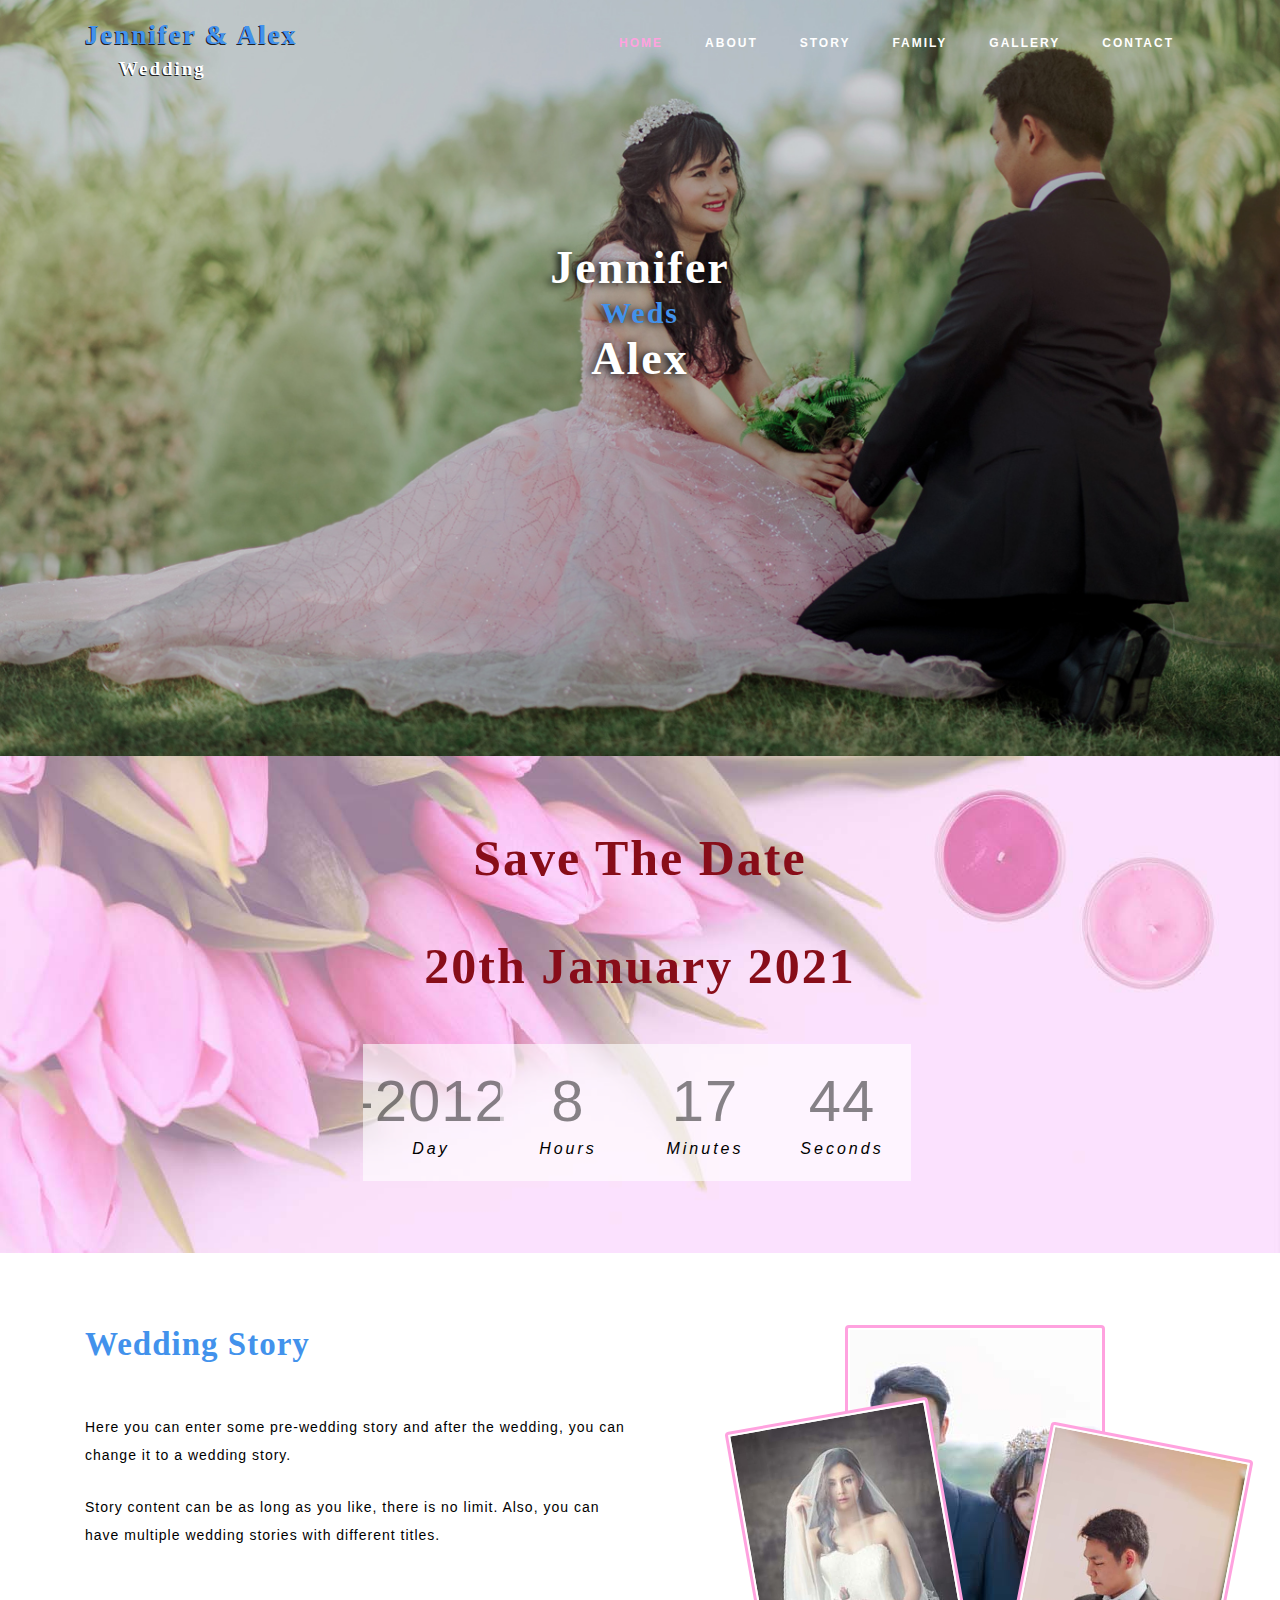
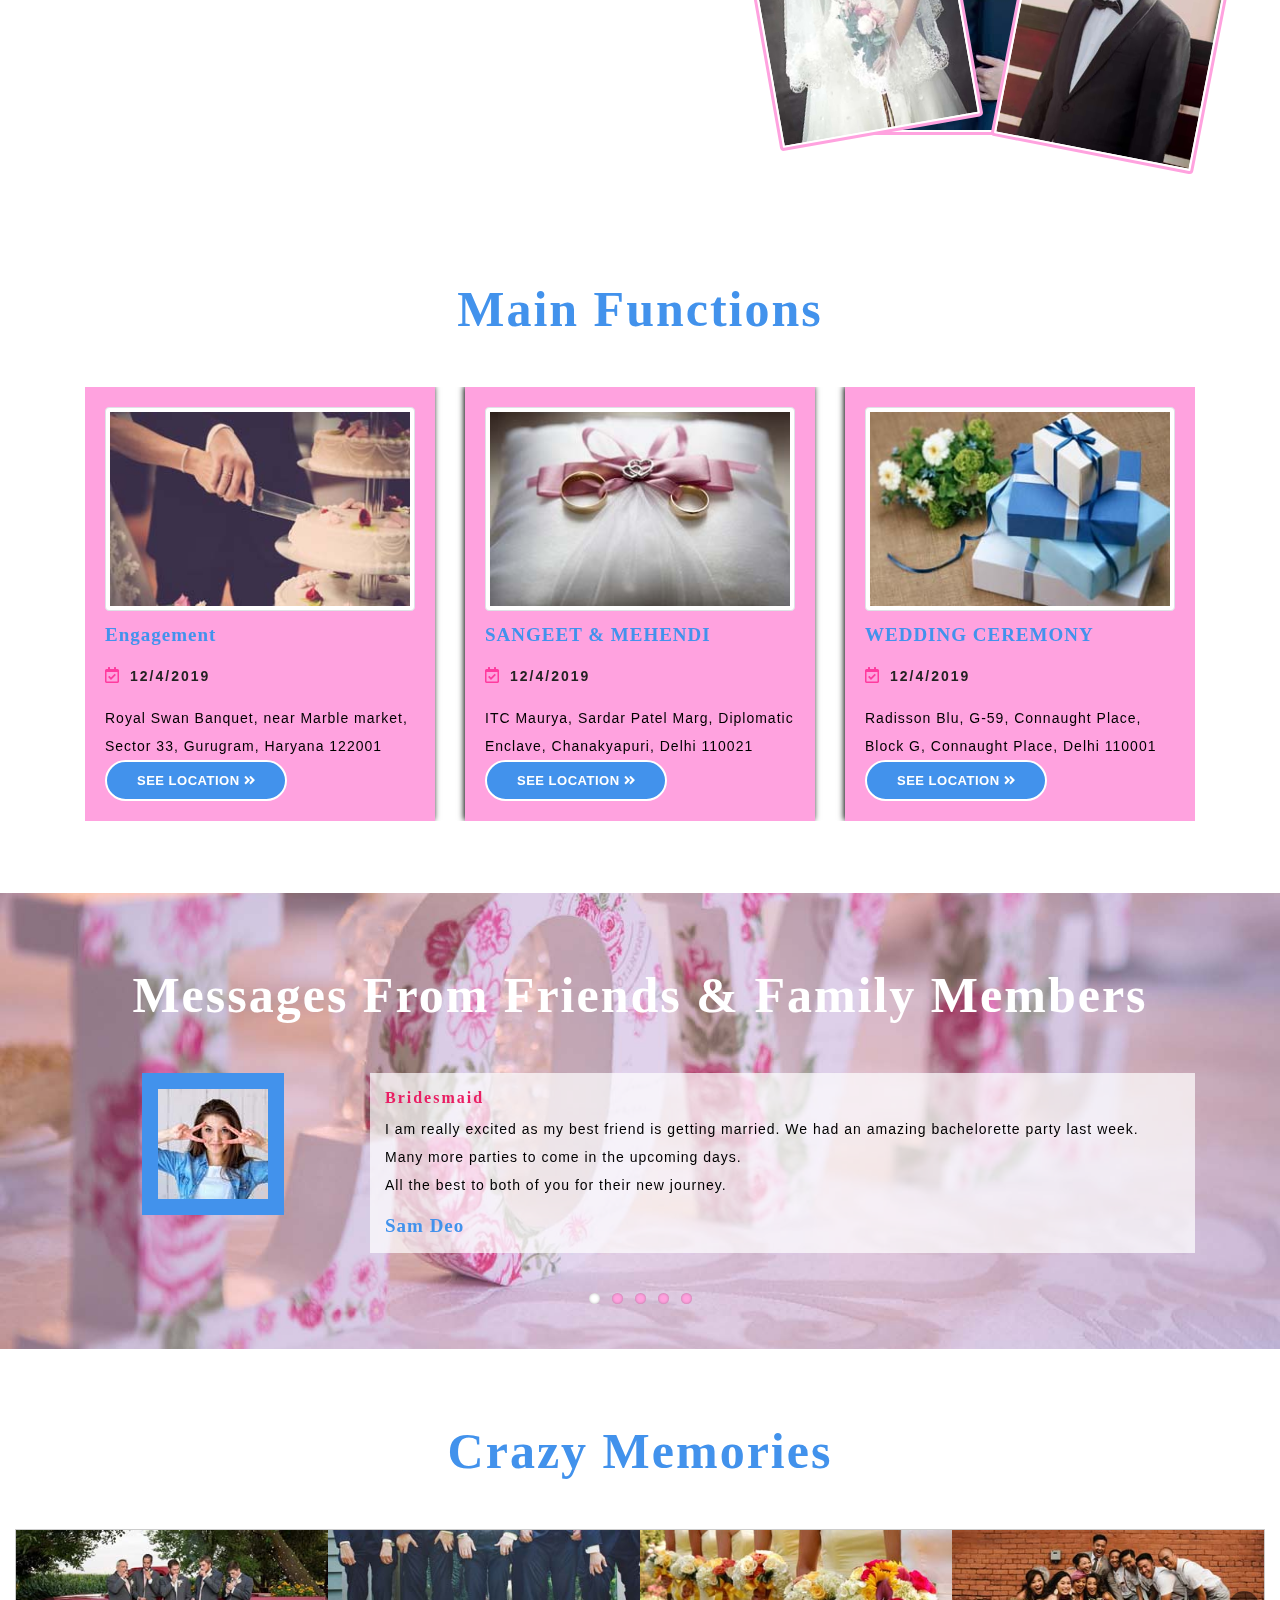
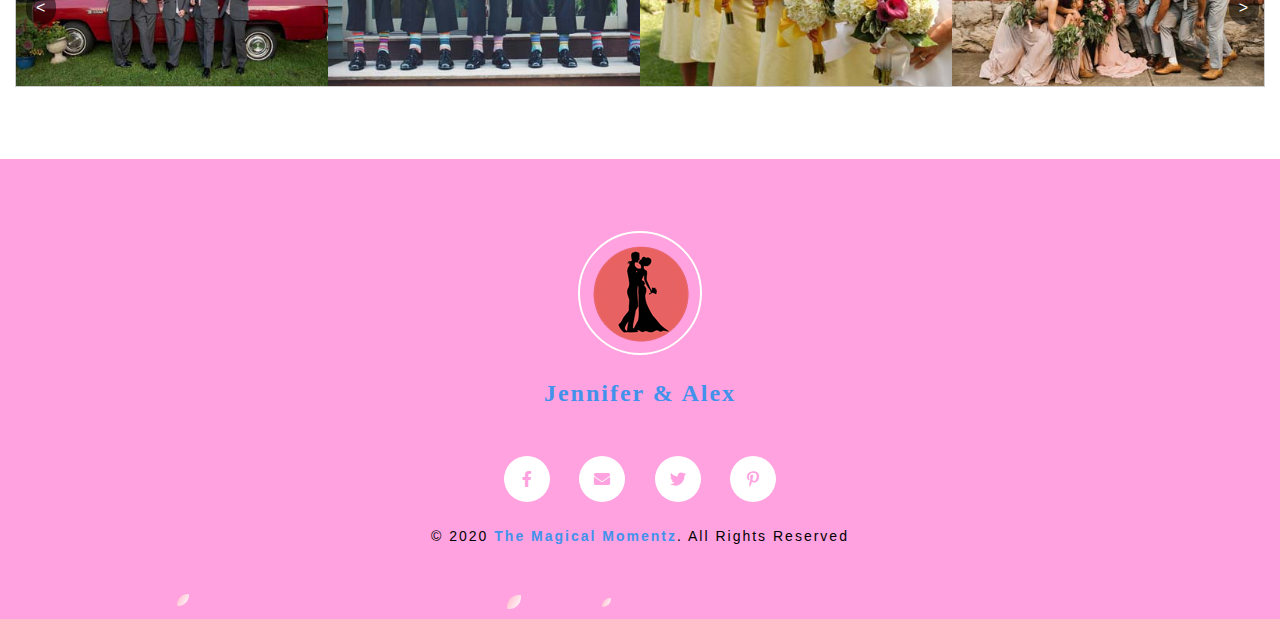
<file: index.html>
<!DOCTYPE html>
<html lang="en">

<head>
  <title>Custom Wedding Websiste | Have you own one customzied it now</title>
  <!--meta tags -->
  <meta charset="UTF-8">
  <meta name="viewport" content="width=device-width, initial-scale=1">
  <meta name="keywords" content="Lois-Clark Responsive web template, Bootstrap Web Templates, Flat Web Templates, Android Compatible web template, 
      Smartphone Compatible web template, free webdesigns for Nokia, Samsung, LG, SonyEricsson, Motorola web design" />
  <script>
    addEventListener("load", function () {
      setTimeout(hideURLbar, 0);
    }, false);

    function hideURLbar() {
      window.scrollTo(0, 1);
    }
  </script>
  <!--//meta tags ends here-->
  <!--booststrap-->
  <link href="css/bootstrap.min.css" rel="stylesheet" type="text/css" media="all">
  <!--//booststrap end-->
  <!-- font-awesome icons -->
  <link href="https://cdnjs.cloudflare.com/ajax/libs/font-awesome/5.13.1/css/all.min.css" rel="stylesheet"
    type="text/css" media="all">
  <!-- //font-awesome icons -->
  <link href="css/jquery-sakura.css" rel="stylesheet" type="text/css">
  <link rel="stylesheet" href="css/flexslider.css" type="text/css" media="screen" />
  <!--stylesheets-->
  <link href="css/style.css" rel='stylesheet' type='text/css' media="all">
  <!--//stylesheets-->
  <!-- <link href="//fonts.googleapis.com/css?family=Poiret+One" rel="stylesheet">
    <link href="//fonts.googleapis.com/css?family=Tangerine:400,700" rel="stylesheet">
    <link href="//fonts.googleapis.com/css?family=Raleway:400,500,600" rel="stylesheet"> -->

</head>

<body>
  <button onclick="topFunction()" id="myBtn" title="Go to top"><i class="fa fa-angle-up"></i></button>

  <div class="header-outs" id="header">
    <div class="header-w3layouts">
      <div class="container">
        <!--//navigation section -->
        <nav class="navbar navbar-expand-lg navbar-light">
          <div class="hedder-up ">
            <h1><a class="navbar-brand" href="index.html">Jennifer & Alex<span> Wedding</span></a></h1>
          </div>
          <button class="navbar-toggler" type="button" data-toggle="collapse" data-target="#navbarSupportedContent"
            aria-controls="navbarSupportedContent" aria-expanded="false" aria-label="Toggle navigation">
            <span class="navbar-toggler-icon"></span>
          </button>
          <div class="collapse navbar-collapse justify-content-end" id="navbarSupportedContent">
            <ul class="navbar-nav ">
              <li class="nav-item active">
                <a class="nav-link" href="index.html">Home <span class="sr-only">(current)</span></a>
              </li>
              <li class="nav-item">
                <a href="about.html" class="nav-link">About</a>
              </li>
              <li class="nav-item">
                <a href="story.html" class="nav-link">Story</a>
              </li>
              <li class="nav-item">
                <a href="family.html" class="nav-link">Family</a>
              </li>
              <li class="nav-item">
                <a href="gallery.html" class="nav-link">Gallery</a>
              </li>
              <li class="nav-item">
                <a href="contact.html" class="nav-link">Contact</a>
              </li>
            </ul>
          </div>
        </nav>
        <div class="clearfix"> </div>
      </div>
    </div>
    <!--//navigation section -->
    <div class="banner-slide-img text-center">
      <div class="banner-bride-name" >
        <h4>Jennifer</h4> <h5 class="weds">weds</h5><h4> Alex</h4>
      </div>
    </div>
    <div class="clearfix"> </div>
  </div>
  <!--banner -->
  <section class="date py-lg-4 py-md-3 py-sm-3 py-3" style="background: url(images/d1.jpg)no-repeat center;
  background-size: cover;
  -webkit-background-size: cover;
  -moz-background-size: cover;
  -o-background-size: cover;
  -ms-background-size: cover;">
    <div class="container py-lg-5 py-md-4 py-sm-4 py-3">
      <h3 class="title clr text-center mb-lg-5 mb-md-4 mb-sm-4 mb-3" style="color: #880d19;">Save The Date</h3>
      <h3 class="title clr text-center mb-lg-5 mb-md-4 mb-sm-4 mb-3" style="font-weight:bolder;color: #880d19;">20th
        January 2021</h3>
      <div class="examples ">
        <div class="simply-countdown simply-countdown-one"></div>
      </div>
    </div>
  </section>
  <!--about-->
  <section class="about py-lg-4 py-md-3 py-sm-3 py-3">
    <div class="container py-lg-5 py-md-4 py-sm-4 py-3">
      <div class="row">
        <div class="col-lg-6 agile-left-side-img ">
          <div class="mb-lg-5 mb-md-4 mb-3 jst-wthree-text">
            <h2>Wedding Story</h2>
          </div>
          <p class="mb-lg-4 mb-3">Here you can enter some pre-wedding story and after the wedding, you can change it to a wedding story.</p>
          <p>Story content can be as long as you like, there is no limit. Also, you can have multiple wedding stories with different titles.</p>
        </div>
        <div class="offset-lg-2 col-lg-4 abut-img-grids">
          <div class="wedding-graph">
            <div class="bride-right-agile">
              <img src="images/ab3.jpg" class="img-thumbnail" alt="">
            </div>
            <div class="wed-both">
              <img src="images/ab1.jpg" class="img-thumbnail" alt="">
            </div>
            <div class="groom-left-agile">
              <img src="images/ab2.jpg" class="img-thumbnail" alt="">
            </div>
          </div>
        </div>
      </div>
    </div>
  </section>
  <!--//about-->
  <!--Wedding Journal-->
  <section class="wedding-journal py-lg-4 py-md-3 py-sm-3 py-3" id="functions">
    <div class="container py-lg-5 py-md-4 py-sm-4 py-3">
      <h3 class="title text-center mb-lg-5 mb-md-4 mb-sm-4 mb-3">Main Functions</h3>
      <div id="carouselExampleIndicators" class="carousel slide" data-ride="carousel">
        <!-- <ol class="carousel-indicators">
            <li data-target="#carouselExampleIndicators" data-slide-to="0" class="active"></li>
            <li data-target="#carouselExampleIndicators" data-slide-to="1"></li>
          </ol> -->
        <div class="carousel-inner">
          <div class="carousel-item active">
            <div class="row">
              <div class="col-md-4 blog-grid-flex">
                <div class="clients-color">
                  <img src="images/blog3.jpg" class="img-thumbnail" alt="">
                  <div class="blog-txt-info">
                    <h4 class="mt-2"><a href="#">Engagement</a></h4>
                    <div class="news-date my-3">
                      <ul>
                        <li><span class="far fa-calendar-check"></span><a href="#">12/4/2019</a></li>
                      </ul>
                    </div>
                    <p>Royal Swan Banquet, near Marble market, Sector 33, Gurugram, Haryana 122001</p>
                    <a class="commonBtn" onclick="showLoc(1)" href="#geoLocation">See location <i
                        class="fa fa-angle-double-right" aria-hidden="true"></i></a>
                  </div>
                </div>
              </div>
              <div class="col-md-4 blog-grid-flex">
                <div class="clients-color">
                  <img src="images/blog2.jpg" class="img-thumbnail" alt="">
                  <div class="blog-txt-info">
                    <h4 class="mt-2"><a href="#">SANGEET & MEHENDI</a></h4>
                    <div class="news-date my-3">
                      <ul>
                        <li><span class="far fa-calendar-check"></span><a href="#">12/4/2019</a></li>
                      </ul>
                    </div>
                    <p>ITC Maurya, Sardar Patel Marg, Diplomatic Enclave, Chanakyapuri, Delhi 110021</p>
                    <a class="commonBtn" onclick="showLoc(2)" href="#geoLocation">See location <i
                        class="fa fa-angle-double-right" aria-hidden="true"></i></a>
                  </div>
                </div>
              </div>
              <div class="col-md-4 blog-grid-flex">
                <div class="clients-color">
                  <img src="images/blog1.jpg" class="img-thumbnail" alt="">
                  <div class="blog-txt-info">
                    <h4 class="mt-2"><a href="#">WEDDING CEREMONY</a></h4>
                    <div class="news-date my-3">
                      <ul>
                        <li><span class="far fa-calendar-check"></span><a href="#">12/4/2019</a></li>
                      </ul>
                    </div>
                    <p>Radisson Blu, G-59, Connaught Place, Block G, Connaught Place, Delhi 110001</p>
                    <a class="commonBtn" onclick="showLoc(3)" href="#geoLocation">See location <i
                        class="fa fa-angle-double-right" aria-hidden="true"></i></a>
                  </div>
                </div>
              </div>
            </div>
          </div>        
        </div>
        <!-- <a class="carousel-control-prev" href="#carouselExampleIndicators" role="button" data-slide="prev">
            <span class="carousel-control-prev-icon" aria-hidden="true"></span>
            <span class="sr-only">Previous</span>
            </a>
            <a class="carousel-control-next" href="#carouselExampleIndicators" role="button" data-slide="next">
            <span class="carousel-control-next-icon" aria-hidden="true"></span>
            <span class="sr-only">Next</span>
            </a>-->
      </div>
    </div>
  </section>
  <div id="geoLocation" data-aos="fade-up">
    <div>
      <a class="commonBtn" style="margin-top: 10px;" onclick="hideLoc()" href="#functions">Hide
        Location</a>
    </div>
    <iframe id="frame" width="100%" height="450" frameborder="0" style="border:0;" allowfullscreen=""
      aria-hidden="false" tabindex="0"></iframe>
  </div>
  <!--//Wedding Journal-->
  <!--friends & honors -->
  <section class="honors py-lg-4 py-md-3 py-sm-3 py-3">
    <div class="container py-lg-5 py-md-4 py-sm-4 py-3">
      <h3 class="title clr text-center mb-lg-5 mb-md-4 mb-sm-4 mb-3">Messages From Friends & Family Members</h3>
      <div class="flexslider">
        <ul class="slides">
          <li>
            <div class="row ">
              <div class="col-lg-3 clients-news-agile text-center">
                <img src="images/c1.jpg" class="img-fluid" alt="">
              </div>
              <div class="col-lg-9 ">
                <div class="clients-w3layouts-txt">
                  <h6 class="mb-2">Bridesmaid</h6>
                  <p>I am really excited as my best friend is getting married. We had an amazing bachelorette party last week. Many more parties to come in the upcoming days.
                    <br>All the best to both of you for their new journey.</p>
                  <h4 class="mt-3">Sam Deo</h4>
                </div>
              </div>
            </div>
          </li>
          <li>
            <div class="row no-gutters">
              <div class="col-lg-3 clients-news-agile text-center">
                <img src="images/c2.jpg" class="img-fluid" alt="">
              </div>
              <div class="col-lg-9">
                <div class="clients-w3layouts-txt">
                  <h6 class="mb-2">Bridesmaid</h6>
                  <p>I am really excited as my best friend is getting married. We had an amazing bachelorette party last week. Many more parties to come in the upcoming days.
                    <br>All the best to both of you for their new journey.</p>
                  <h4 class="mt-3">Rosly Son</h4>
                </div>
              </div>
            </div>
          </li>
          <li>
            <div class="row no-gutters">
              <div class="col-lg-3 col-md-3 clients-news-agile text-center">
                <img src="images/c3.jpg" class="img-fluid" alt="">
              </div>
              <div class="col-lg-9 ">
                <div class="clients-w3layouts-txt">
                  <h6 class="mb-2">Groomsmen</h6>
                  <p>I am really excited as my best friend is getting married. We had an amazing bachelorette party last week. Many more parties to come in the upcoming days.
                    <br>All the best to both of you for their new journey.</p>
                  <h4 class="mt-3">Sam Deo</h4>
                </div>
              </div>
            </div>
          </li>
          <li>
            <div class="row no-gutters">
              <div class="col-lg-3 col-md-3 clients-news-agile text-center">
                <img src="images/c4.jpg" class="img-fluid" alt="">
              </div>
              <div class="col-lg-9 ">
                <div class="clients-w3layouts-txt">
                  <h6 class="mb-2">Groom's Sister</h6>
                  <p>I am really excited as my brother is getting married. We had an amazing bachelorette party last week. Many more parties to come in the upcoming days.
                    <br>All the best to both of you for their new journey.</p>
                  <h4 class="mt-3">Joly Kev</h4>
                </div>
              </div>
            </div>
          </li>
          <li>
            <div class="row no-gutters">
              <div class="col-lg-3 clients-news-agile text-center">
                <img src="images/c5.jpg" class="img-fluid" alt="">
              </div>
              <div class="col-lg-9 ">
                <div class="clients-w3layouts-txt">
                  <h6 class="mb-2">Bride's Brother</h6>
                  <p>I am really excited as my sister is getting married. We had an amazing bachelorette party last week. Many more parties to come in the upcoming days.
                    <br>All the best to both of you for their new journey.</p>
                  <h4 class="mt-3">Max Willson</h4>
                </div>
              </div>
            </div>
          </li>
        </ul>
      </div>
    </div>
  </section>
  <!--//friends & honors -->
  <!--Crazy Movements-->
  <section class="crazy-move-pic py-lg-4 py-md-3 py-sm-3 py-3">
    <div class="container-fluid py-lg-5 py-md-4 py-sm-4 py-3">
      <div class="text-center mb-lg-5 mb-md-4 mb-sm-4 mb-3">
      <h3 class="title">Crazy Memories</h3>
    </div>
      <div class="crazy-movements">
        <ul id="flexiselDemo3">
          <li><img src="images/d2.jpg" alt="" class="image-fluid"></li>
          <li><img src="images/d3.jpg" alt="" class="image-fluid"></li>
          <li><img src="images/d4.jpg" alt="" class="image-fluid"></li>
          <li><img src="images/d5.jpg" alt="" class="image-fluid"></li>
        </ul>
        <div class="clearfix"> </div>
      </div>
    </div>
  </section>
  <!--//Crazy Movements-->
  <!-- footer -->
  <footer class="py-lg-4 py-md-3 py-sm-3 py-3">
    <div class="container py-lg-5 py-md-5 py-sm-4 py-3">
      <div class="groom-w3layouts-footer text-center">
        <img src="images/ff1.png" alt="" class="image-fluid">
      </div>
      <div class="bride-groom-names text-center mt-lg-4 mt-3">
        <h4><a href="#">Jennifer & Alex</a></h4>
      </div>
      <div class="icons-footer text-center mt-lg-5 mt-md-4 mt-3">
        <ul>
          <li><a href="#"><span class="fab fa-facebook-f"></span></a></li>
          <li><a href="#"><span class="fas fa-envelope"></span></a></li>
          <li><a href="#"><span class="fab fa-twitter"></span></a></li>
          <li><a href="#"><span class="fab fa-pinterest-p"></span></a></li>
        </ul>
      </div>
      <div class="copy-agile-right text-center pt-lg-4 pt-3">
        <p>
          © 2020 <a target="_blank" href="http://themagicalmomentz.com/">The Magical Momentz</a>. All Rights Reserved
        </p>
      </div>
    </div>
  </footer>
  <!--//footer -->
  <!--js working-->
  <script src='js/jquery-2.2.3.min.js'></script>
  <!--//js working-->
  <script src="js/jquery-sakura.min.js"></script>
  <script>
    $(window).load(function () {
      $('body').sakura();
    });
  </script>
  <!-- flexisel image slider -->
  <script src="js/jquery.flexisel.js"></script>
  <script>
    $(window).load(function () {
      $("#flexiselDemo3").flexisel({
        visibleItems: 4,
        itemsToScroll: 1,
        autoPlay: {
          enable: true,
          interval: 5000,
          pauseOnHover: true
        }
      });


    });
  </script>
  <!--// flexisel image slider -->
  <!--friends-honors FlexSlider -->
  <!-- FlexSlider -->
  <script defer src="js/jquery.flexslider.js"></script>
  <script>
    $(function () {
      SyntaxHighlighter.all();
    });
    $(window).load(function () {
      $('.flexslider').flexslider({
        animation: "slide",
        start: function (slider) {
          $('body').removeClass('loading');
        }
      });
    });
  </script>
  <!-- //friends-honors FlexSlider -->
  <script src="js/simplyCountdown.js"></script>
  <script>
    function showLoc(num) {
      var loc = document.getElementById("geoLocation");
      var frame = document.getElementById("frame");
      loc.style.display = "block"
      if (num === 3) {
        frame.src = "https://www.google.com/maps/embed?pb=!1m18!1m12!1m3!1d3501.861877234283!2d77.21505221542921!3d28.633901490769084!2m3!1f0!2f0!3f0!3m2!1i1024!2i768!4f13.1!3m3!1m2!1s0x390cfd37afdab457%3A0x4c822ae4cb340786!2sRadisson%20Blu%20Marina%20Hotel%20Connaught%20Place!5e0!3m2!1sen!2sin!4v1601116516268!5m2!1sen!2sin"
      }
      else if (num === 2) {
        frame.src = "https://www.google.com/maps/embed?pb=!1m18!1m12!1m3!1d16665.4570317413!2d77.16805328492443!3d28.585350562564848!2m3!1f0!2f0!3f0!3m2!1i1024!2i768!4f13.1!3m3!1m2!1s0x0%3A0x7f53da4f1ff4c214!2sITC%20Maurya%2C%20A%20Luxury%20Collection%20Hotel%2C%20New%20Delhi!5e0!3m2!1sen!2sin!4v1601118217821!5m2!1sen!2sin"
      }
      else if (num === 1) {
        frame.src = "https://www.google.com/maps/embed?pb=!1m18!1m12!1m3!1d3508.67834246434!2d77.0187189154262!3d28.428961100015282!2m3!1f0!2f0!3f0!3m2!1i1024!2i768!4f13.1!3m3!1m2!1s0x390d198435ca7173%3A0x69b8c9ecf0277ba!2sRoyal%20swan%20banquet!5e0!3m2!1sen!2sin!4v1601118022326!5m2!1sen!2sin"
      }
    }
    function hideLoc() {
      var loc = document.getElementById("geoLocation");
      loc.style.display = "none"
    }
    // default example
    simplyCountdown('.simply-countdown-one');
  </script>
  <!-- start-smoth-scrolling -->
  <script src="js/move-top.js"></script>
  <script src="js/easing.js"></script>
  <script>
    jQuery(document).ready(function ($) {
      $(".scroll").click(function (event) {
        event.preventDefault();
        $('html,body').animate({
          scrollTop: $(this.hash).offset().top
        }, 900);
      });
    });
  </script>
  <!-- start-smoth-scrolling -->
  <!-- here stars scrolling icon -->
  <script>
    //Get the button
var mybutton = document.getElementById("myBtn");

// When the user scrolls down 20px from the top of the document, show the button
window.onscroll = function() {scrollFunction()};

function scrollFunction() {
  if (document.body.scrollTop > 20 || document.documentElement.scrollTop > 20) {
    mybutton.style.display = "block";
  } else {
    mybutton.style.display = "none";
  }
}

// When the user clicks on the button, scroll to the top of the document
function topFunction() {
  document.body.scrollTop = 0;
  document.documentElement.scrollTop = 0;
}
  </script>
  <!-- //here ends scrolling icon -->
  <!--bootstrap working-->
  <script src="js/bootstrap.min.js"></script>
  <!-- //bootstrap working-->
</body>

</html>
</file>
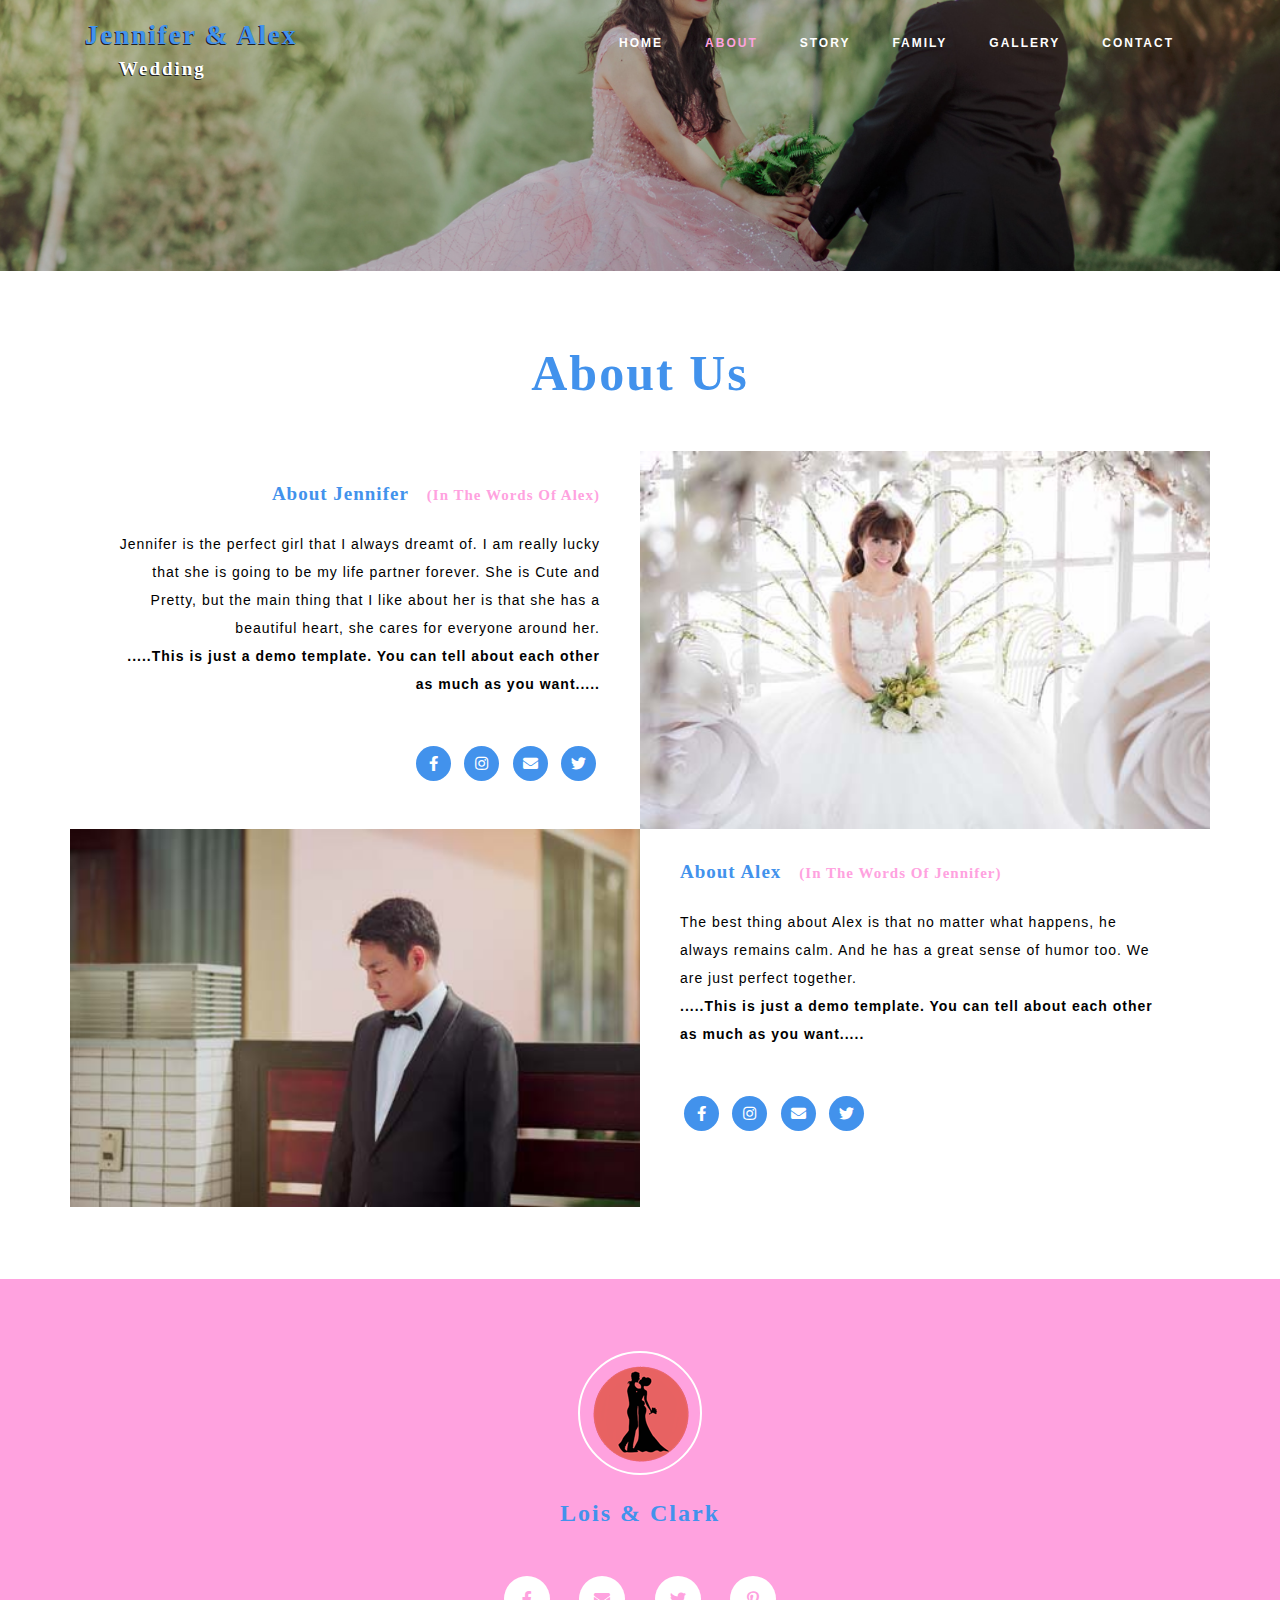
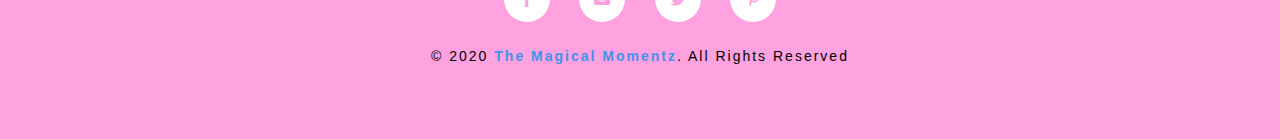
<file: about.html>
<!DOCTYPE html>
<html lang="en">
  <head>
    <title>Have Your Own Custom Wedding Websiste</title>
    <!--meta tags -->
    <meta charset="UTF-8">
    <meta name="viewport" content="width=device-width, initial-scale=1">
    <meta name="keywords" content="Lois-Clark Responsive web template, Bootstrap Web Templates, Flat Web Templates, Android Compatible web template, 
      Smartphone Compatible web template, free webdesigns for Nokia, Samsung, LG, SonyEricsson, Motorola web design" />
    <script>
      addEventListener("load", function () {
      	setTimeout(hideURLbar, 0);
      }, false);
      
      function hideURLbar() {
      	window.scrollTo(0, 1);
      }
    </script>
    <!--//meta tags ends here-->
    <!--booststrap-->
    <link href="css/bootstrap.min.css" rel="stylesheet" type="text/css" media="all">
    <link href="https://cdnjs.cloudflare.com/ajax/libs/font-awesome/5.13.1/css/all.min.css" rel="stylesheet" type="text/css" media="all">
      <!--stylesheets-->
    <link href="css/style.css" rel='stylesheet' type='text/css' media="all">
  </head>
  <body>
    <!--headder-->
    <div class="one-img" id="header">
      <div class="header-w3layouts">
        <div class="container">
          <!--//navigation section -->
          <nav class="navbar navbar-expand-lg navbar-light">
            <div class="hedder-up " >
              <h1><a class="navbar-brand" href="index.html">Jennifer & Alex<span> Wedding</span></a></h1>
            </div>
            <button class="navbar-toggler" type="button" data-toggle="collapse" data-target="#navbarSupportedContent" aria-controls="navbarSupportedContent" aria-expanded="false" aria-label="Toggle navigation">
            <span class="navbar-toggler-icon"></span>
            </button>
            <div class="collapse navbar-collapse justify-content-end" id="navbarSupportedContent">
              <ul class="navbar-nav ">
                <li class="nav-item ">
                  <a class="nav-link" href="index.html">Home <span class="sr-only">(current)</span></a>
                </li>
                <li class="nav-item active">
                  <a href="about.html" class="nav-link">About</a>
                </li>
                <li class="nav-item">
                  <a href="story.html" class="nav-link">Story</a>
                </li>
                <li class="nav-item">
                  <a href="family.html" class="nav-link">Family</a>
                </li>
                <li class="nav-item">
                  <a href="gallery.html" class="nav-link">Gallery</a>
                </li>            
                <li class="nav-item">
                  <a href="contact.html" class="nav-link">Contact</a>
                </li>
              </ul>
            </div>
          </nav>
          <!--//navigation section -->
          <div class="clearfix"> </div>
        </div>
      </div>
    </div>
    <!-- //Navigation -->
    <!--//headder-->
    <!-- banner -->
    <div class="inner_page-banner one-img">
    </div>
    <!--//banner -->
  
    <!-- //short-->
    <!--about-->
    <section class="about-inner py-lg-4 py-md-3 py-sm-3 py-3">
      <div class="container py-lg-5 py-md-4 py-sm-4 py-3">
        <h3 class="title text-center mb-lg-5 mb-md-4 mb-sm-4 mb-3">About Us</h3>
        <div class="row">
          <div class="col-lg-6 col-md-6 groom-bride-grid text-right">
            <h4 class="mb-lg-4 mb-3">About Jennifer<span>(In the words of Alex)</span>
            </h4>
            <p class="groom-right">Jennifer is the perfect girl that I always dreamt of. I am really lucky that she is going to be my life partner forever. She is Cute and Pretty, but the main thing that I like about her is that she has a beautiful heart, she cares for everyone around her.
            </p>    
            <p class="groom-right" style="font-weight: bold;">.....This is just a demo template. You can tell about each other as much as you want.....
            </p>          
            <div class="social-media mt-lg-5 mt-md-4 mt-3">
              <ul>
                <li><a href="#"><span class="fab fa-facebook-f"></span></a></li>
                <li><a href="#"><span class="fab fa-instagram"></span></a></li>
                <li><a href="#"><span class="fas fa-envelope"></span></a></li>
                <li><a href="#"><span class="fab fa-twitter"></span></a></li>         
              </ul>
            </div>
          </div>
          <div class="col-lg-6 col-md-6 bride-image-w3layouts">
          </div>
        </div>
        <div class="row">
          <div class="col-lg-6 col-md-6 groom-image-w3layouts">
          </div>
          <div class="col-lg-6 col-md-6 groom-bride-grid">
            <h4 class="mb-lg-4 mb-3">About Alex<span>(In the words of Jennifer)</span>
            </h4>
            <p >The best thing about Alex is that no matter what happens, he always remains calm. And he has a great sense of humor too. We are just perfect together.</p>   
            <p class="groom-right" style="font-weight: bold;">.....This is just a demo template. You can tell about each other as much as you want.....
            <div class="social-media mt-lg-5 mt-md-4 mt-3">
              <ul>
                <li><a href="#"><span class="fab fa-facebook-f"></span></a></li>
                <li><a href="#"><span class="fab fa-instagram"></span></a></li>
                <li><a href="#"><span class="fas fa-envelope"></span></a></li>
                <li><a href="#"><span class="fab fa-twitter"></span></a></li>
              </ul>
            </div>
          </div>
        </div>
      </div>
    </section>
    <!-- footer -->
    <footer class="py-lg-4 py-md-3 py-sm-3 py-3">
      <div class="container py-lg-5 py-md-5 py-sm-4 py-3">
        <div class="groom-w3layouts-footer text-center">
          <img src="images/ff1.png" alt="" class="image-fluid">
        </div>
        <div class="bride-groom-names text-center mt-lg-4 mt-3">
          <h4><a href="index.html">Lois & Clark</a></h4>
        </div>
        <div class="icons-footer text-center mt-lg-5 mt-md-4 mt-3">
          <ul>
            <li><a href="#"><span class="fab fa-facebook-f"></span></a></li>
            <li><a href="#"><span class="fas fa-envelope"></span></a></li>
            <li><a href="#"><span class="fab fa-twitter"></span></a></li>
            <li><a href="#"><span class="fab fa-pinterest-p"></span></a></li>
          </ul>
        </div>
        <div class="copy-agile-right text-center pt-lg-4 pt-3">
          <p> 
            © 2020 <a target="_blank" href="http://themagicalmomentz.com/">The Magical Momentz</a>. All Rights Reserved
        </div>
      </div>
    </footer>
    <!--//footer -->
    <!--js working-->
    <script src='js/jquery-2.2.3.min.js'></script>
    <!--//js working-->
    <!-- start-smoth-scrolling -->
    <script src="js/move-top.js"></script>
    <script src="js/easing.js"></script>
    <script>
      jQuery(document).ready(function ($) {
      	$(".scroll").click(function (event) {
      		event.preventDefault();
      		$('html,body').animate({
      			scrollTop: $(this.hash).offset().top
      		}, 900);
      	});
      });
    </script>
    <!-- start-smoth-scrolling -->
    <!-- here stars scrolling icon -->
    <script>
      $(document).ready(function () {
      
      	var defaults = {
      		containerID: 'toTop', // fading element id
      		containerHoverID: 'toTopHover', // fading element hover id
      		scrollSpeed: 1200,
      		easingType: 'linear'
      	};
      
      
      	$().UItoTop({
      		easingType: 'easeOutQuart'
      	});
      
      });
    </script>
    <!-- //here ends scrolling icon -->
    <!--bootstrap working-->
    <script src="js/bootstrap.min.js"></script>
    <!-- //bootstrap working-->
  </body>
</html>
</file>
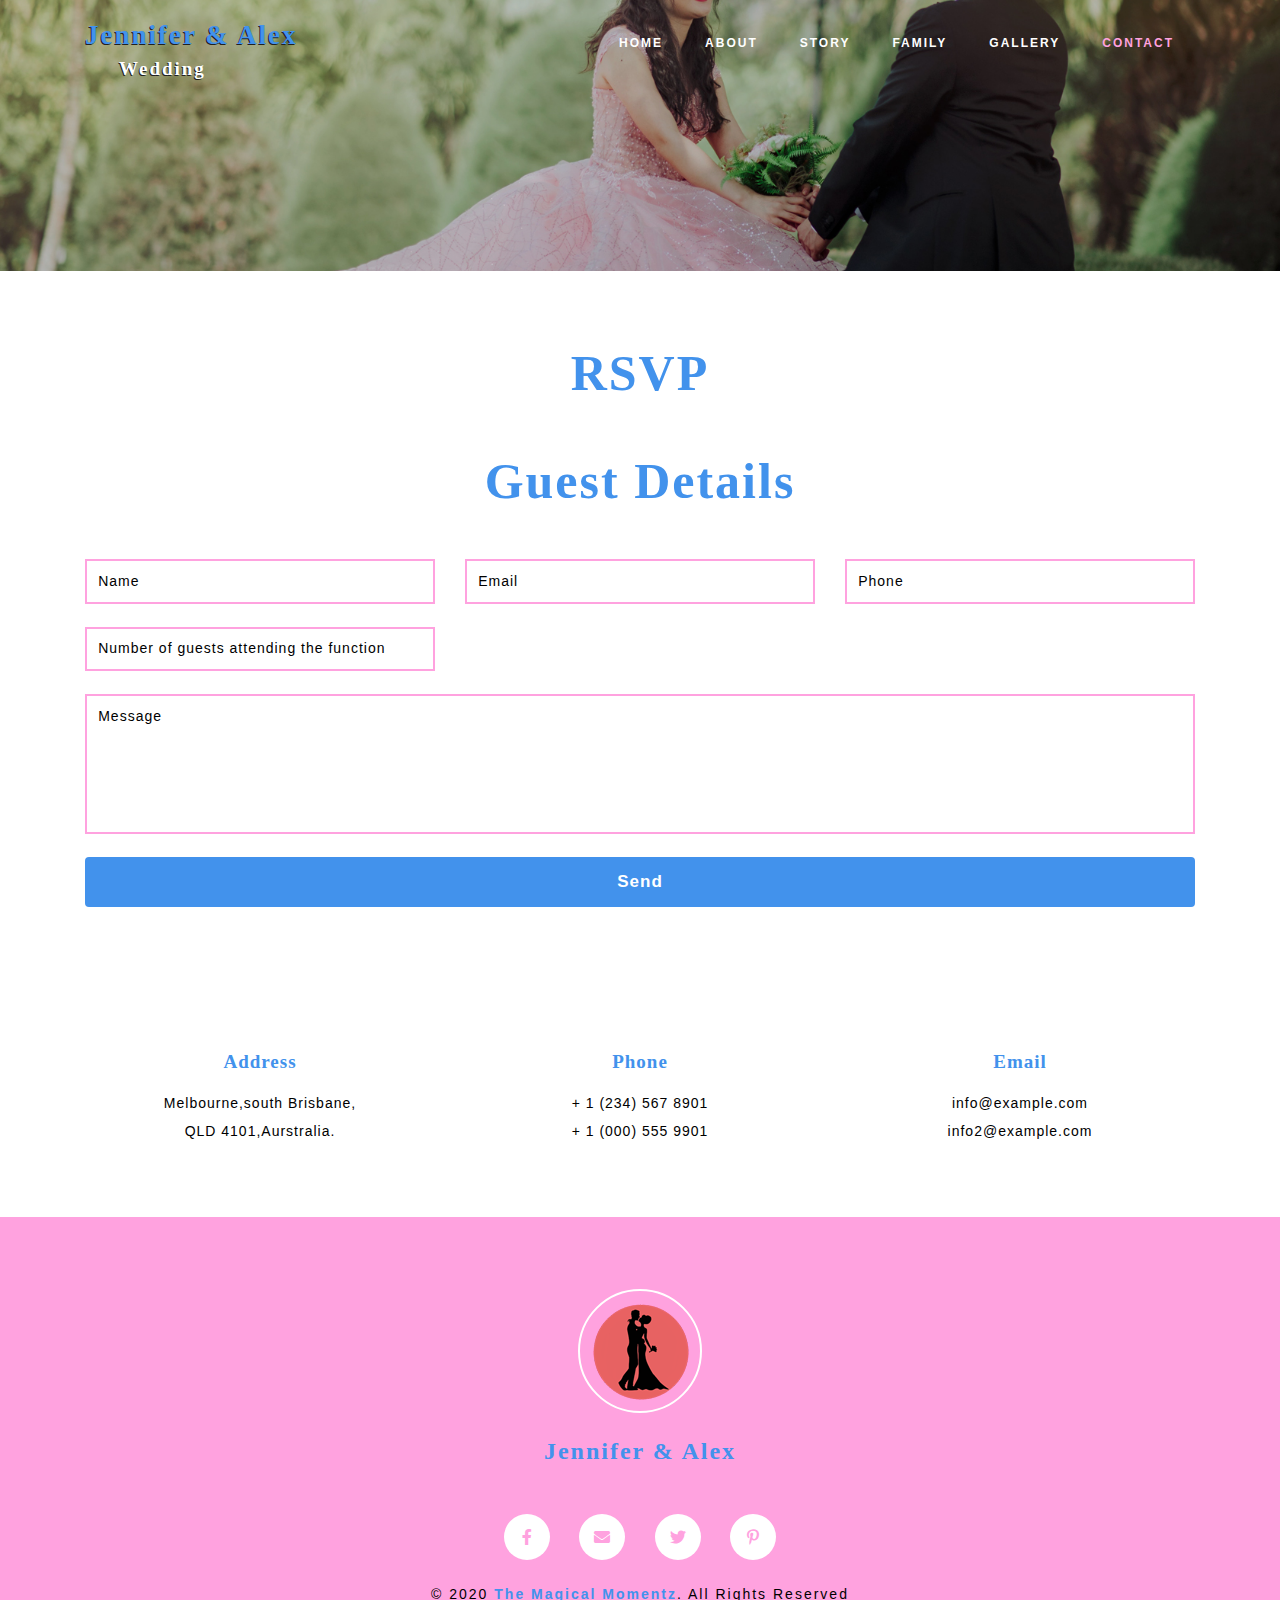
<file: contact.html>
<!DOCTYPE html>
<html lang="en">
   <head>
      <title>Have Your Own Custom Wedding Websiste</title>
      <!--meta tags -->
      <meta charset="UTF-8">
      <meta name="viewport" content="width=device-width, initial-scale=1">
      <meta name="keywords" content="Wedding invites, Bootstrap Web Templates, Flat Web Templates, Android Compatible web template, 
         Smartphone Compatible web template, free webdesigns for Nokia, Samsung, LG, SonyEricsson, Motorola web design" />
      <script>
         addEventListener("load", function () {
         	setTimeout(hideURLbar, 0);
         }, false);
         
         function hideURLbar() {
         	window.scrollTo(0, 1);
         }
      </script>
      <!--//meta tags ends here-->
      <!--booststrap-->
      <link href="css/bootstrap.min.css" rel="stylesheet" type="text/css" media="all">
      <link href="https://cdnjs.cloudflare.com/ajax/libs/font-awesome/5.13.1/css/all.min.css" rel="stylesheet" type="text/css" media="all">
       <!--stylesheets-->
      <link href="css/style.css" rel='stylesheet' type='text/css' media="all">  
   </head>
   <body>
      <!--headder-->
      <div class="one-img" id="header">
         <div class="header-w3layouts">
            <div class="container">
               <!--//navigation section -->
               <nav class="navbar navbar-expand-lg navbar-light">
                  <div class="hedder-up " >
                     <h1><a class="navbar-brand" href="index.html">Jennifer & Alex <span> Wedding</span></a></h1>
                  </div>
                  <button class="navbar-toggler" type="button" data-toggle="collapse" data-target="#navbarSupportedContent" aria-controls="navbarSupportedContent" aria-expanded="false" aria-label="Toggle navigation">
                  <span class="navbar-toggler-icon"></span>
                  </button>
                  <div class="collapse navbar-collapse justify-content-end" id="navbarSupportedContent">
                     <ul class="navbar-nav ">
                        <li class="nav-item ">
                           <a class="nav-link" href="index.html">Home <span class="sr-only">(current)</span></a>
                        </li>
                        <li class="nav-item ">
                           <a href="about.html" class="nav-link">About</a>
                        </li>
                        <li class="nav-item">
                           <a href="story.html" class="nav-link">Story</a>
                        </li>
                        <li class="nav-item">
                           <a href="family.html" class="nav-link">Family</a>
                         </li>
                        <li class="nav-item">
                           <a href="gallery.html" class="nav-link">Gallery</a>
                        </li>                      
                        <li class="nav-item active">
                           <a href="contact.html" class="nav-link">Contact</a>
                        </li>
                     </ul>
                  </div>
               </nav>
               <!--//navigation section -->
               <div class="clearfix"> </div>
            </div>
         </div>
      </div>
      <!-- //Navigation -->
      <!--//headder-->
      <!-- banner -->
      <div class="inner_page-banner one-img">
      </div>
      <!--//banner -->   
      <!--contact -->
      <section class="contact py-lg-4 py-md-3 py-sm-3 py-3">
         <div class="container py-lg-5 py-md-4 py-sm-4 py-3">
            <h3 class="title text-center mb-lg-5 mb-md-4 mb-sm-4 mb-3" style="color: #4292ec;">RSVP</h3>
            <h3 class="title text-center mb-lg-5 mb-md-4 mb-sm-4 mb-3">Guest Details</h3>
            <div class=" agile-info-para">
               <!--contact-map -->
               <form>
                  <div class="row agile-wls-contact-mid">
                     <div class="col-lg-4 col-md-4">
                        <div class=" form-group contact-forms">
                           <input type="text" class="form-control" name="name" placeholder="Name" required="">
                        </div>
                     </div>
                     <div class="col-lg-4 col-md-4">
                        <div class="form-group contact-forms">
                           <input type="email" class="form-control" name="email" placeholder="Email" required="">
                        </div>
                     </div>                  
                     <div class="col-lg-4 col-md-4">
                        <div class="form-group contact-forms">
                           <input type="text" class="form-control" name="phone" placeholder="Phone" required=""> 
                        </div>
                     </div>
                     <div class="col-lg-4 col-md-4">
                        <div class="form-group contact-forms">
                           <input type="text" class="form-control" placeholder="Number of guests attending the function" required=""> 
                        </div>
                     </div>
                  </div>
                 
                  <div class="form-group contact-forms">
                     <textarea class="form-control" placeholder="Message" rows="3" required=""></textarea>
                  </div>
                  <button type="submit" class="btn text-center sent-butnn">Send</button>
               </form>
            </div>
         </div>
      </section>
      <!--contact-Address -->
      <section class="py-lg-4 py-md-3 py-sm-3 py-3">
         <div class="container py-lg-5 py-md-4 py-sm-4 py-3">
            <div class="row text-center">
               <div class="col-lg-4 col-md-4 contact-form">
                  <div class=" contact-list-grid">
                     <h6 class="mb-3">Address
                     </h6>
                     <p>Melbourne,south Brisbane,<br>QLD 4101,Aurstralia.
                     </p>
                  </div>
               </div>
               <div class="col-lg-4 col-md-4 contact-form">
                  <div class=" contact-list-grid">
                     <h6 class="mb-3">Phone</h6>
                     <p>+ 1 (234) 567 8901</p>
                     <p>+ 1 (000) 555 9901</p>
                  </div>
               </div>
               <div class="col-lg-4 col-md-4 contact-form">
                  <div class=" contact-list-grid">
                     <h6 class="mb-3">Email</h6>
                     <p><a href="mailto:info@example.com">info@example.com</a></p>
                     <p><a href="mailto:info@example.com">info2@example.com</a></p>
                  </div>
               </div>
            </div>
         </div>
      </section>
      <!--//contact-Address -->
      <!-- footer -->
      <footer class="py-lg-4 py-md-3 py-sm-3 py-3">
         <div class="container py-lg-5 py-md-5 py-sm-4 py-3">
            <div class="groom-w3layouts-footer text-center">
               <img src="images/ff1.png" alt="" class="image-fluid">
            </div>
            <div class="bride-groom-names text-center mt-lg-4 mt-3">
               <h4><a href="index.html">Jennifer & Alex</a></h4>
            </div>
            <div class="icons-footer text-center mt-lg-5 mt-md-4 mt-3">
               <ul>
                  <li><a href="#"><span class="fab fa-facebook-f"></span></a></li>
                  <li><a href="#"><span class="fas fa-envelope"></span></a></li>
                  <li><a href="#"><span class="fab fa-twitter"></span></a></li>
                  <li><a href="#"><span class="fab fa-pinterest-p"></span></a></li>
               </ul>
            </div>
            <div class="copy-agile-right text-center pt-lg-4 pt-3">
               <p> 
                  © 2020 <a target="_blank" href="http://themagicalmomentz.com/">The Magical Momentz</a>. All Rights Reserved
            </div>
         </div>
      </footer>
      <!--//footer -->
      <!--js working-->
      <script src='js/jquery-2.2.3.min.js'></script>
      <!--//js working-->
      <!-- start-smoth-scrolling -->
      <script src="js/move-top.js"></script>
      <script src="js/easing.js"></script>
      <script>
         jQuery(document).ready(function ($) {
         	$(".scroll").click(function (event) {
         		event.preventDefault();
         		$('html,body').animate({
         			scrollTop: $(this.hash).offset().top
         		}, 900);
         	});
         });
      </script>
      <!-- start-smoth-scrolling -->
      <!-- here stars scrolling icon -->
      <script>
         $(document).ready(function () {
         
         	var defaults = {
         		containerID: 'toTop', // fading element id
         		containerHoverID: 'toTopHover', // fading element hover id
         		scrollSpeed: 1200,
         		easingType: 'linear'
         	};
         
         
         	$().UItoTop({
         		easingType: 'easeOutQuart'
         	});
         
         });
      </script>
      <!-- //here ends scrolling icon -->
      <!--bootstrap working-->
      <script src="js/bootstrap.min.js"></script>
      <!-- //bootstrap working-->
   </body>
</html>
</file>
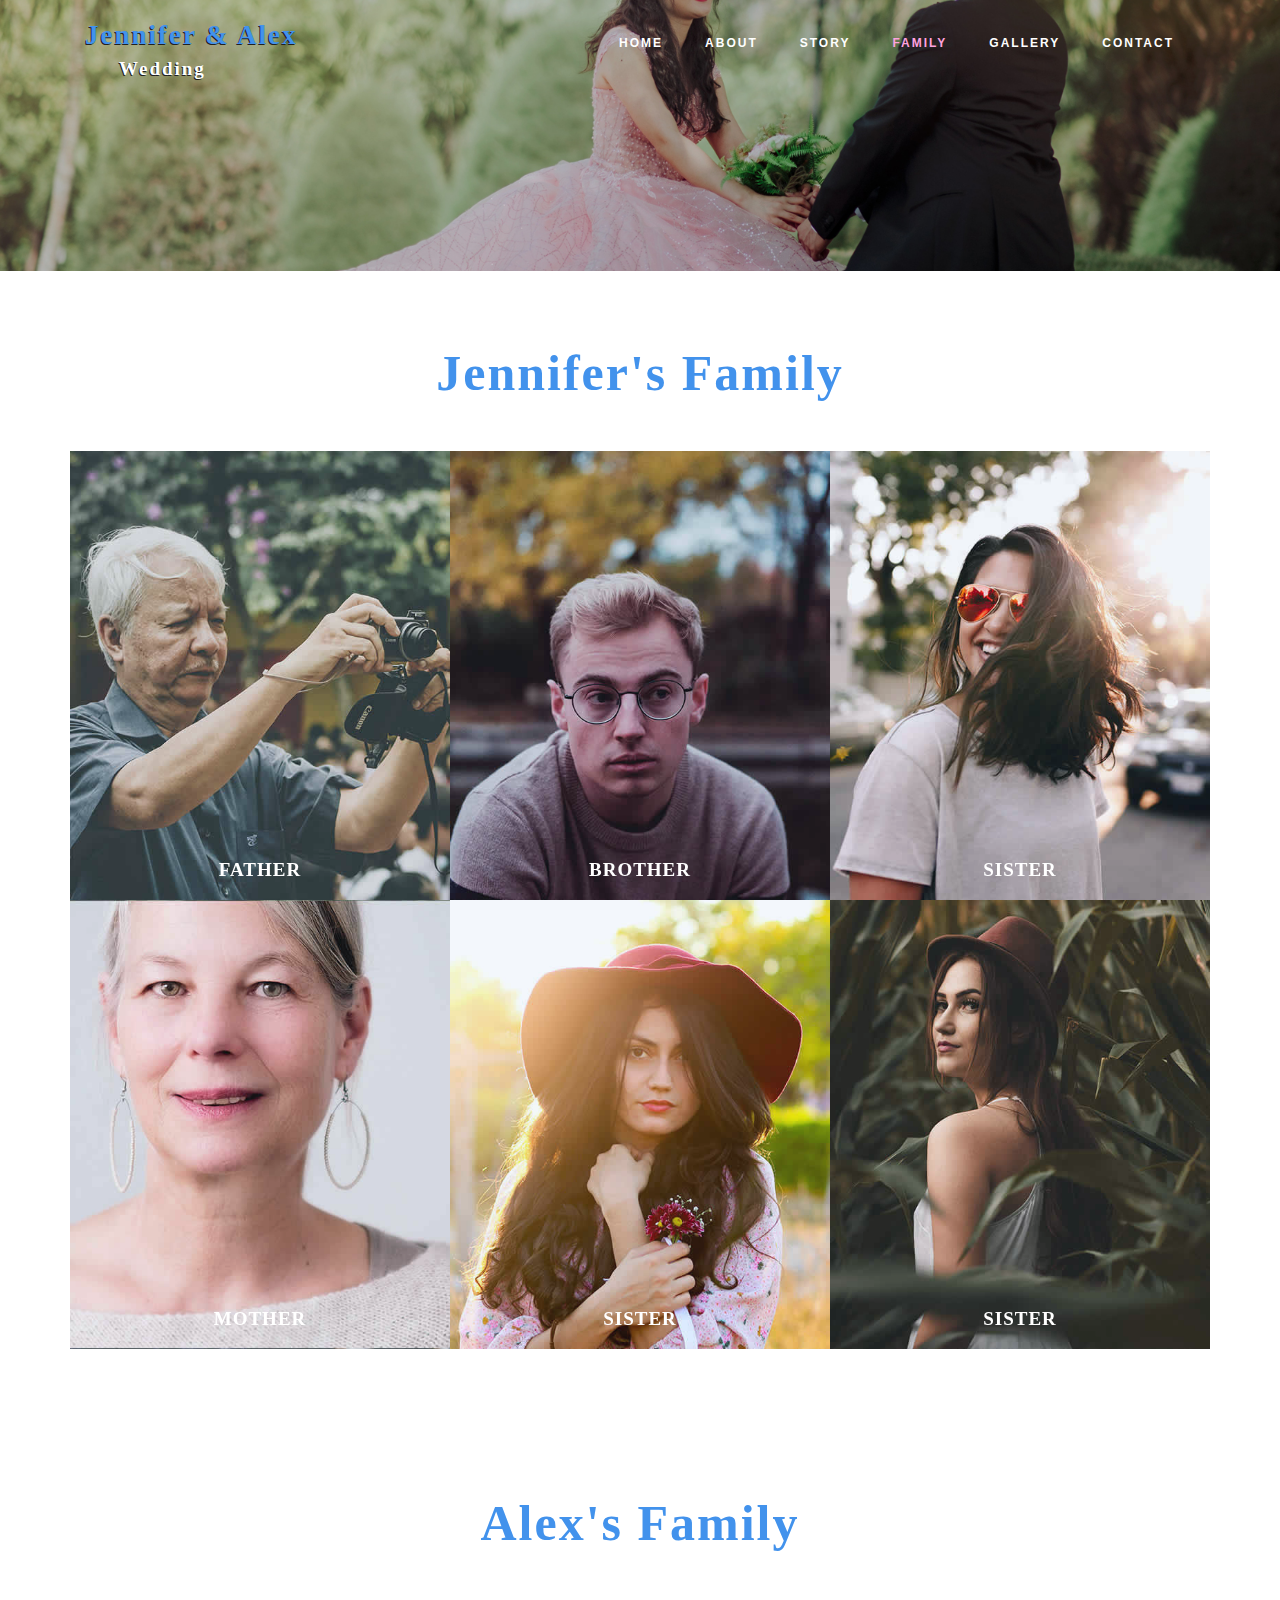
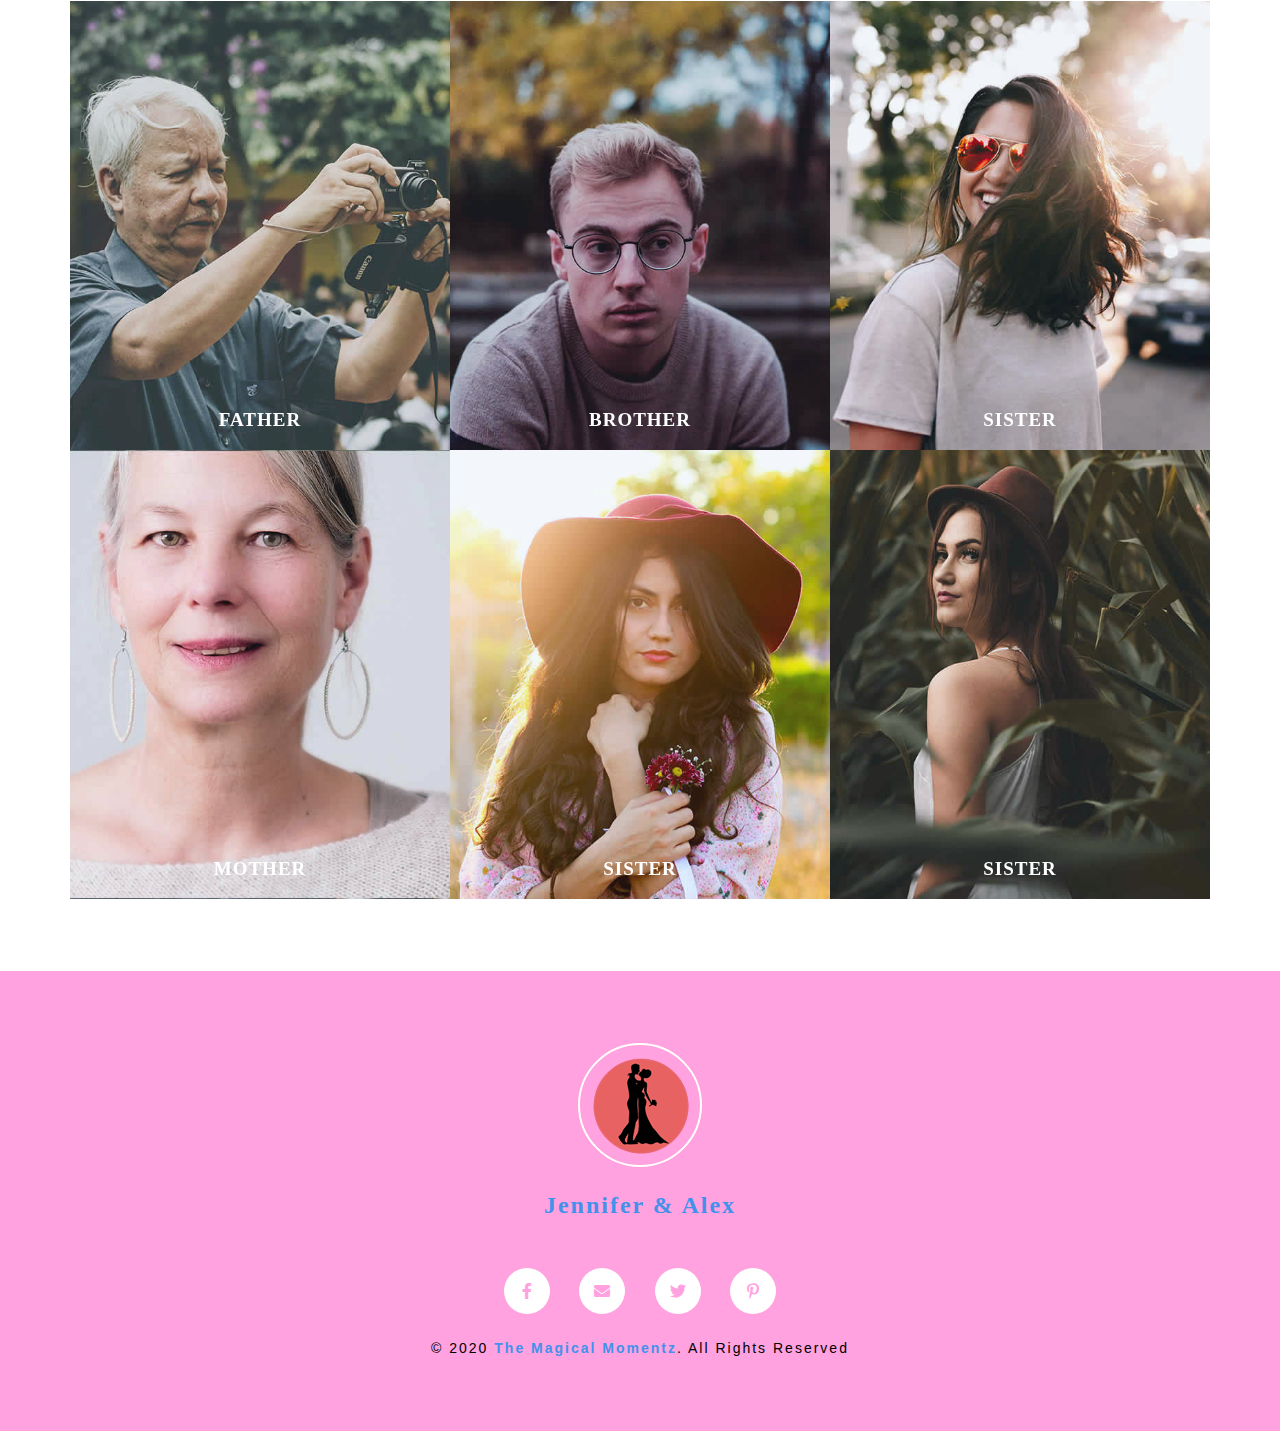
<file: family.html>
<!DOCTYPE html>
<html lang="zxx">
   <head>
      <title>Have Your Own Custom Wedding Websiste</title>
      <!--meta tags -->
      <meta charset="UTF-8">
      <meta name="viewport" content="width=device-width, initial-scale=1">
      <meta name="keywords" content="Lois-Clark Responsive web template, Bootstrap Web Templates, Flat Web Templates, Android Compatible web template, 
         Smartphone Compatible web template, free webdesigns for Nokia, Samsung, LG, SonyEricsson, Motorola web design" />
      <script>
         addEventListener("load", function () {
         	setTimeout(hideURLbar, 0);
         }, false);
         
         function hideURLbar() {
         	window.scrollTo(0, 1);
         }
      </script>
      <!--//meta tags ends here-->
      <!--booststrap-->
      <link href="css/bootstrap.min.css" rel="stylesheet" type="text/css" media="all">
      <!--//booststrap end-->
      <link href="https://cdnjs.cloudflare.com/ajax/libs/font-awesome/5.13.1/css/all.min.css" rel="stylesheet" type="text/css" media="all">
        <!--gallery-->
      <link rel="stylesheet" href="css/lightbox.css">
      <!--//gallery-->
      <!--stylesheets-->
      <link href="css/style.css" rel='stylesheet' type='text/css' media="all">
   </head>
   <body>
      <!--headder-->
      <div class="one-img" id="header">
         <div class="header-w3layouts">
            <div class="container">
               <!--//navigation section -->
               <nav class="navbar navbar-expand-lg navbar-light">
                  <div class="hedder-up " >
                     <h1><a class="navbar-brand" href="index.html">Jennifer & Alex <span> Wedding</span></a></h1>
                  </div>
                  <button class="navbar-toggler" type="button" data-toggle="collapse" data-target="#navbarSupportedContent" aria-controls="navbarSupportedContent" aria-expanded="false" aria-label="Toggle navigation">
                  <span class="navbar-toggler-icon"></span>
                  </button>
                  <div class="collapse navbar-collapse justify-content-end" id="navbarSupportedContent">
                     <ul class="navbar-nav ">
                        <li class="nav-item ">
                           <a class="nav-link" href="index.html">Home <span class="sr-only">(current)</span></a>
                        </li>
                        <li class="nav-item ">
                           <a href="about.html" class="nav-link">About</a>
                        </li>
                        <li class="nav-item">
                           <a href="story.html" class="nav-link">Story</a>
                        </li>
                        <li class="nav-item active">
                           <a href="family.html" class="nav-link">Family</a>
                         </li>
                        <li class="nav-item">
                           <a href="gallery.html" class="nav-link">Gallery</a>
                        </li>                    
                        <li class="nav-item">
                           <a href="contact.html" class="nav-link">Contact</a>
                        </li>
                     </ul>
                  </div>
               </nav>
               <!--//navigation section -->
               <div class="clearfix"> </div>
            </div>
         </div>
      </div>
      <!-- //Navigation -->
      <!--//headder-->
      <!-- banner -->
      <div class="inner_page-banner one-img">
      </div>
      <!--//banner -->
 
      <!--Gallery-->
      <section class="gallery py-lg-4 py-md-3 py-sm-3 py-3">
         <div class="container py-lg-5 py-md-4 py-sm-4 py-3">
            <h3 class="title text-center mb-lg-5 mb-md-4 mb-sm-4 mb-3" style="color: #4292ec;">Jennifer's Family</h3>
            <div class="row grid gallery-info">
               <div class="col-lg-4 col-md-4 col-sm-4 gallery-grids p-0">
                  <figure class="effect-selena">
                     <img src="images/family-01.jpg" alt="img15"/>
                     <figcaption>
                        <h6>Father</h6>                    
                        <a href="images/family-01.jpg" class="gallery-box" data-lightbox="example-set" data-title="">
                        </a>
                     </figcaption>
                  </figure>
                  <figure class="effect-selena">
                     <img src="images/family-02.jpg" alt="img15"/>
                     <figcaption>
                        <h6>Mother</h6>                  
                        <a href="images/family-02.jpg" class="gallery-box" data-lightbox="example-set" data-title="">
                        </a>
                     </figcaption>
                  </figure>
               </div>
               <div class="col-lg-4 col-md-4 col-sm-4 gallery-grids p-0">
                  <figure class="effect-selena">
                     <img src="images/family-03.jpg" alt="img15"/>
                     <figcaption>
                        <h6>Brother</h6>                  
                        <a href="images/family-03.jpg" class="gallery-box" data-lightbox="example-set" data-title="">
                        </a>
                     </figcaption>
                  </figure>
                  <figure class="effect-selena">
                     <img src="images/family-04.jpg" alt="img15"/>
                     <figcaption>
                        <h6>Sister</h6>              
                        <a href="images/family-04.jpg" class="gallery-box" data-lightbox="example-set" data-title="">
                        </a>
                     </figcaption>
                  </figure>
               </div>
               <div class="col-lg-4 col-md-4 col-sm-4 gallery-grids p-0">
                  <figure class="effect-selena">
                     <img src="images/family-05.jpg" alt="img15"/>
                     <figcaption>
                        <h6>Sister</h6>
                        <a href="images/family-05.jpg" class="gallery-box" data-lightbox="example-set" data-title="">
                        </a>
                     </figcaption>
                  </figure>
                  <figure class="effect-selena">
                     <img src="images/family-06.jpg" alt="img15"/>
                     <figcaption>
                        <h6>Sister</h6>               
                        <a href="images/family-06.jpg" class="gallery-box" data-lightbox="example-set" data-title="">
                        </a>
                     </figcaption>
                  </figure>
               </div>
            </div>
         </div>
      </section>

      <section class="gallery py-lg-4 py-md-3 py-sm-3 py-3">
         <div class="container py-lg-5 py-md-4 py-sm-4 py-3">
            <h3 class="title text-center mb-lg-5 mb-md-4 mb-sm-4 mb-3" style="color: #4292ec;">Alex's Family</h3>
            <div class="row grid gallery-info">
               <div class="col-lg-4 col-md-4 col-sm-4 gallery-grids p-0">
                  <figure class="effect-selena">
                     <img src="images/family-01.jpg" alt="img15"/>
                     <figcaption>
                        <h6>Father</h6>                    
                        <a href="images/family-01.jpg" class="gallery-box" data-lightbox="example-set" data-title="">
                        </a>
                     </figcaption>
                  </figure>
                  <figure class="effect-selena">
                     <img src="images/family-02.jpg" alt="img15"/>
                     <figcaption>
                        <h6>Mother</h6>                  
                        <a href="images/family-02.jpg" class="gallery-box" data-lightbox="example-set" data-title="">
                        </a>
                     </figcaption>
                  </figure>
               </div>
               <div class="col-lg-4 col-md-4 col-sm-4 gallery-grids p-0">
                  <figure class="effect-selena">
                     <img src="images/family-03.jpg" alt="img15"/>
                     <figcaption>
                        <h6>Brother</h6>                  
                        <a href="images/family-03.jpg" class="gallery-box" data-lightbox="example-set" data-title="">
                        </a>
                     </figcaption>
                  </figure>
                  <figure class="effect-selena">
                     <img src="images/family-04.jpg" alt="img15"/>
                     <figcaption>
                        <h6>Sister</h6>              
                        <a href="images/family-04.jpg" class="gallery-box" data-lightbox="example-set" data-title="">
                        </a>
                     </figcaption>
                  </figure>
               </div>
               <div class="col-lg-4 col-md-4 col-sm-4 gallery-grids p-0">
                  <figure class="effect-selena">
                     <img src="images/family-05.jpg" alt="img15"/>
                     <figcaption>
                        <h6>Sister</h6>
                        <a href="images/family-05.jpg" class="gallery-box" data-lightbox="example-set" data-title="">
                        </a>
                     </figcaption>
                  </figure>
                  <figure class="effect-selena">
                     <img src="images/family-06.jpg" alt="img15"/>
                     <figcaption>
                        <h6>Sister</h6>               
                        <a href="images/family-06.jpg" class="gallery-box" data-lightbox="example-set" data-title="">
                        </a>
                     </figcaption>
                  </figure>
               </div>
            </div>
         </div>
      </section>
      <!--//Gallery-->
      <!-- footer -->
      <footer class="py-lg-4 py-md-3 py-sm-3 py-3">
         <div class="container py-lg-5 py-md-5 py-sm-4 py-3">
            <div class="groom-w3layouts-footer text-center">
               <img src="images/ff1.png" alt="" class="image-fluid">
            </div>
            <div class="bride-groom-names text-center mt-lg-4 mt-3">
               <h4><a href="index.html">Jennifer & Alex</a></h4>
            </div>
            <div class="icons-footer text-center mt-lg-5 mt-md-4 mt-3">
               <ul>
                  <li><a href="#"><span class="fab fa-facebook-f"></span></a></li>
                  <li><a href="#"><span class="fas fa-envelope"></span></a></li>
                  <li><a href="#"><span class="fab fa-twitter"></span></a></li>
                  <li><a href="#"><span class="fab fa-pinterest-p"></span></a></li>
               </ul>
            </div>
            <div class="copy-agile-right text-center pt-lg-4 pt-3">
               <p> 
                  © 2020 <a target="_blank" href="http://themagicalmomentz.com/">The Magical Momentz</a>. All Rights Reserved
            </div>
         </div>
      </footer>
      <!--//footer -->
      <!--js working-->
      <script src='js/jquery-2.2.3.min.js'></script>
      <!--//js working-->
      <!-- gallery -->
      <script src="js/lightbox-plus-jquery.min.js"></script>
      <!-- //gallery -->
      <!-- start-smoth-scrolling -->
      <script src="js/move-top.js"></script>
      <script src="js/easing.js"></script>
      <script>
         jQuery(document).ready(function ($) {
         	$(".scroll").click(function (event) {
         		event.preventDefault();
         		$('html,body').animate({
         			scrollTop: $(this.hash).offset().top
         		}, 900);
         	});
         });
      </script>
      <!-- start-smoth-scrolling -->
      <!-- here stars scrolling icon -->
      <script>
         $(document).ready(function () {
         
         	var defaults = {
         		containerID: 'toTop', // fading element id
         		containerHoverID: 'toTopHover', // fading element hover id
         		scrollSpeed: 1200,
         		easingType: 'linear'
         	};
         
         
         	$().UItoTop({
         		easingType: 'easeOutQuart'
         	});
         
         });
      </script>
      <!-- //here ends scrolling icon -->
      <!--bootstrap working-->
      <script src="js/bootstrap.min.js"></script>
      <!-- //bootstrap working-->
   </body>
</html>
</file>
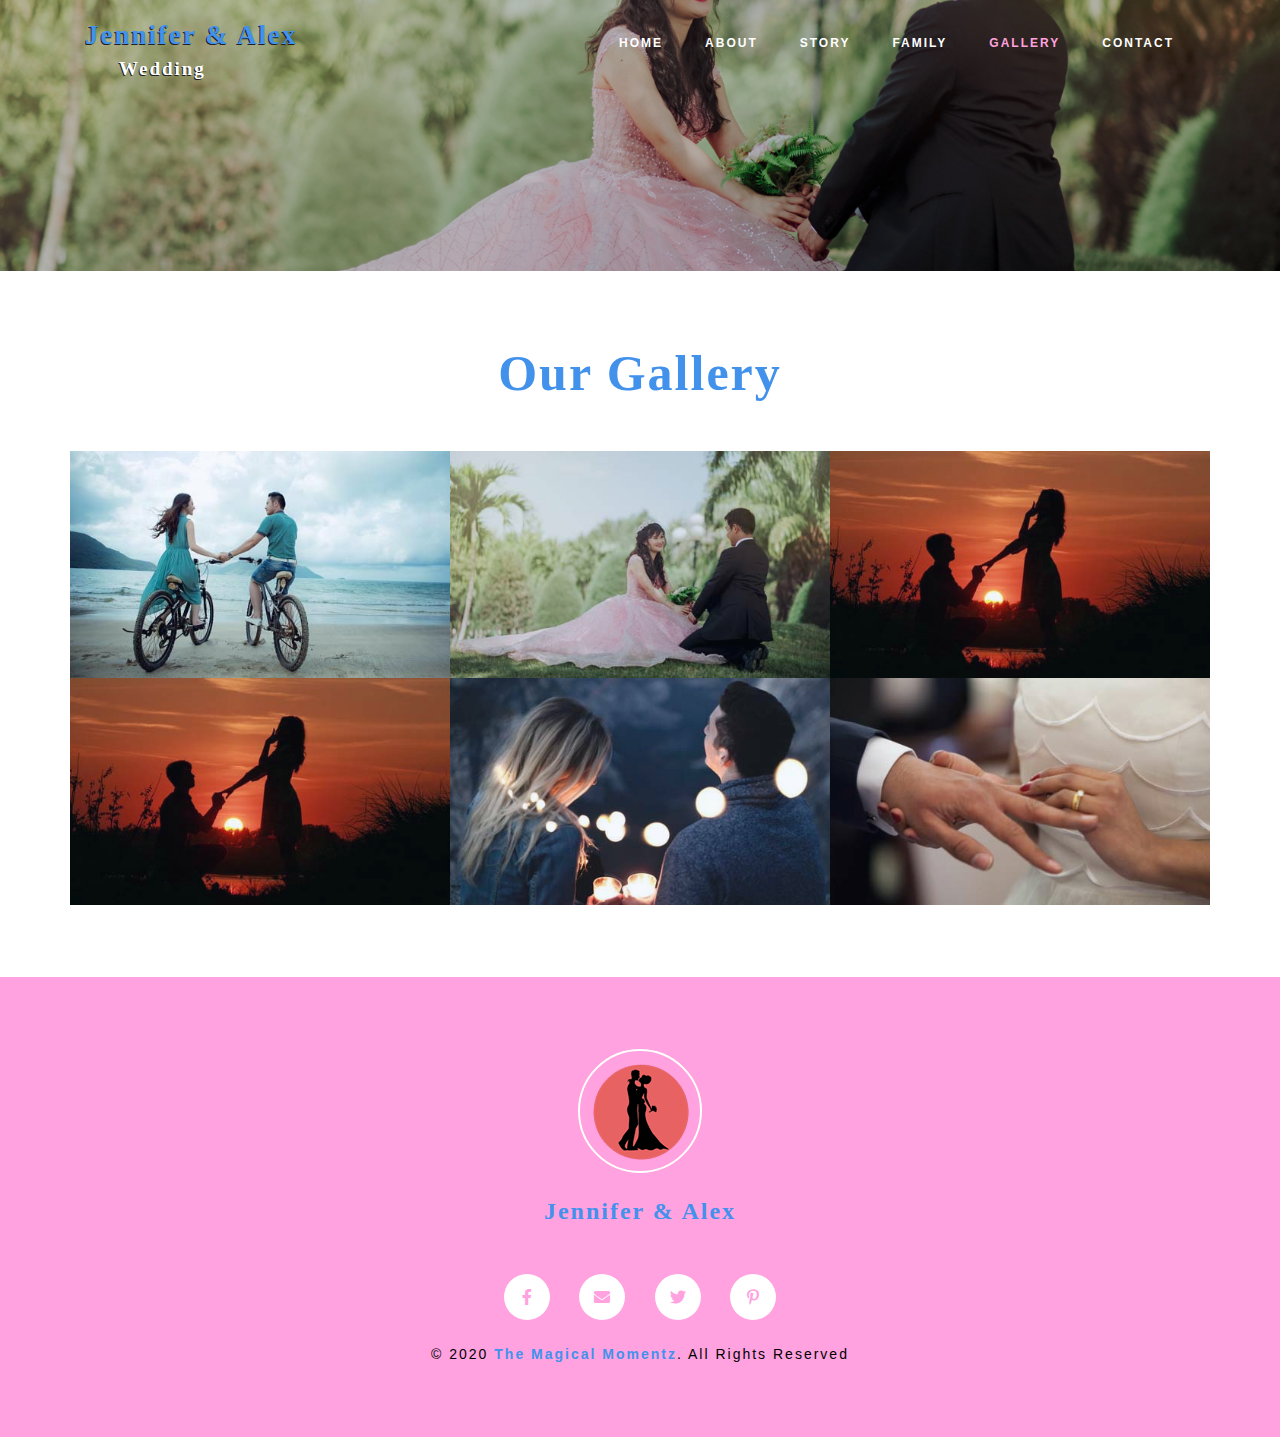
<file: gallery.html>
<!DOCTYPE html>
<html lang="en">

<head>
   <title>Have Your Own Custom Wedding Websiste</title>
   <!--meta tags -->
   <meta charset="UTF-8">
   <meta name="viewport" content="width=device-width, initial-scale=1">
   <meta name="keywords"
      content="Lois-Clark Responsive web template, Bootstrap Web Templates, Flat Web Templates, Android Compatible web template, 
         Smartphone Compatible web template, free webdesigns for Nokia, Samsung, LG, SonyEricsson, Motorola web design" />
   <script>
      addEventListener("load", function () {
         setTimeout(hideURLbar, 0);
      }, false);

      function hideURLbar() {
         window.scrollTo(0, 1);
      }
   </script>
   <!--//meta tags ends here-->
   <!--booststrap-->
   <link href="css/bootstrap.min.css" rel="stylesheet" type="text/css" media="all">
   <!--//booststrap end-->
   <link href="https://cdnjs.cloudflare.com/ajax/libs/font-awesome/5.13.1/css/all.min.css" rel="stylesheet"
      type="text/css" media="all">
   <!--gallery-->
   <link rel="stylesheet" href="css/lightbox.css">
   <!--//gallery-->
   <!--stylesheets-->
   <link href="css/style.css" rel='stylesheet' type='text/css' media="all">
</head>

<body>
   <!--headder-->
   <div class="one-img" id="header">
      <div class="header-w3layouts">
         <div class="container">
            <!--//navigation section -->
            <nav class="navbar navbar-expand-lg navbar-light">
               <div class="hedder-up ">
                  <h1><a class="navbar-brand" href="index.html">Jennifer & Alex <span> Wedding</span></a></h1>
               </div>
               <button class="navbar-toggler" type="button" data-toggle="collapse" data-target="#navbarSupportedContent"
                  aria-controls="navbarSupportedContent" aria-expanded="false" aria-label="Toggle navigation">
                  <span class="navbar-toggler-icon"></span>
               </button>
               <div class="collapse navbar-collapse justify-content-end" id="navbarSupportedContent">
                  <ul class="navbar-nav ">
                     <li class="nav-item ">
                        <a class="nav-link" href="index.html">Home <span class="sr-only">(current)</span></a>
                     </li>
                     <li class="nav-item ">
                        <a href="about.html" class="nav-link">About</a>
                     </li>
                     <li class="nav-item">
                        <a href="story.html" class="nav-link">Story</a>
                     </li>
                     <li class="nav-item">
                        <a href="family.html" class="nav-link">Family</a>
                     </li>
                     <li class="nav-item active">
                        <a href="gallery.html" class="nav-link">Gallery</a>
                     </li>
                     <li class="nav-item">
                        <a href="contact.html" class="nav-link">Contact</a>
                     </li>
                  </ul>
               </div>
            </nav>
            <!--//navigation section -->
            <div class="clearfix"> </div>
         </div>
      </div>
   </div>
   <!-- //Navigation -->
   <!--//headder-->
   <!-- banner -->
   <div class="inner_page-banner one-img">
   </div>
   <!--//banner -->

   <!--Gallery-->
   <section class="gallery py-lg-4 py-md-3 py-sm-3 py-3">
      <div class="container py-lg-5 py-md-4 py-sm-4 py-3">
         <h3 class="title text-center mb-lg-5 mb-md-4 mb-sm-4 mb-3" style="color: #4292ec;">Our Gallery</h3>
         <div class="row grid gallery-info">
            <div class="col-lg-4 col-md-4 col-sm-4 gallery-grids p-0">
               <figure class="effect-selena">
                  <img src="images/s2.jpg" alt="img15" />
                  <figcaption>
                     <p>Wedding </p>
                     <a href="images/s2.jpg" class="gallery-box" data-lightbox="example-set" data-title="">
                     </a>
                  </figcaption>
               </figure>
               <figure class="effect-selena">
                  <img src="images/s3.jpg" alt="img15" />
                  <figcaption>
                     <p>Wedding </p>
                     <a href="images/s3.jpg" class="gallery-box" data-lightbox="example-set" data-title="">
                     </a>
                  </figcaption>
               </figure>
            </div>
            <div class="col-lg-4 col-md-4 col-sm-4 gallery-grids p-0">
               <figure class="effect-selena">
                  <img src="images/gg.jpg" alt="img15" />
                  <figcaption>
                     <p>Wedding </p>
                     <a href="images/gg.jpg" class="gallery-box" data-lightbox="example-set" data-title="">
                     </a>
                  </figcaption>
               </figure>
               <figure class="effect-selena">
                  <img src="images/s1.jpg" alt="img15" />
                  <figcaption>
                     <p>Wedding </p>
                     <a href="images/s1.jpg" class="gallery-box" data-lightbox="example-set" data-title="">
                     </a>
                  </figcaption>
               </figure>
            </div>
            <div class="col-lg-4 col-md-4 col-sm-4 gallery-grids p-0">
               <figure class="effect-selena">
                  <img src="images/s3.jpg" alt="img15" />
                  <figcaption>
                     <p>Wedding </p>
                     <a href="images/s3.jpg" class="gallery-box" data-lightbox="example-set" data-title="">
                     </a>
                  </figcaption>
               </figure>
               <figure class="effect-selena">
                  <img src="images/s4.jpg" alt="img15" />
                  <figcaption>
                     <p>Wedding </p>
                     <a href="images/s4.jpg" class="gallery-box" data-lightbox="example-set" data-title="">
                     </a>
                  </figcaption>
               </figure>
            </div>
         </div>
      </div>
   </section>
   <!--//Gallery-->
   <!-- footer -->
   <footer class="py-lg-4 py-md-3 py-sm-3 py-3">
      <div class="container py-lg-5 py-md-5 py-sm-4 py-3">
         <div class="groom-w3layouts-footer text-center">
            <img src="images/ff1.png" alt="" class="image-fluid">
         </div>
         <div class="bride-groom-names text-center mt-lg-4 mt-3">
            <h4><a href="index.html">Jennifer & Alex</a></h4>
         </div>
         <div class="icons-footer text-center mt-lg-5 mt-md-4 mt-3">
            <ul>
               <li><a href="#"><span class="fab fa-facebook-f"></span></a></li>
               <li><a href="#"><span class="fas fa-envelope"></span></a></li>
               <li><a href="#"><span class="fab fa-twitter"></span></a></li>
               <li><a href="#"><span class="fab fa-pinterest-p"></span></a></li>
            </ul>
         </div>
         <div class="copy-agile-right text-center pt-lg-4 pt-3">
            <p>
               © 2020 <a target="_blank" target="_blank" href="http://themagicalmomentz.com/">The Magical Momentz</a>. All Rights Reserved
            </p>
         </div>
      </div>
   </footer>
   <!--//footer -->
   <!--js working-->
   <script src='js/jquery-2.2.3.min.js'></script>
   <!--//js working-->
   <!-- gallery -->
   <script src="js/lightbox-plus-jquery.min.js"></script>
   <!-- //gallery -->
   <!-- start-smoth-scrolling -->
   <script src="js/move-top.js"></script>
   <script src="js/easing.js"></script>
   <script>
      jQuery(document).ready(function ($) {
         $(".scroll").click(function (event) {
            event.preventDefault();
            $('html,body').animate({
               scrollTop: $(this.hash).offset().top
            }, 900);
         });
      });
   </script>
   <!-- start-smoth-scrolling -->
   <!-- here stars scrolling icon -->
   <script>
      $(document).ready(function () {

         var defaults = {
            containerID: 'toTop', // fading element id
            containerHoverID: 'toTopHover', // fading element hover id
            scrollSpeed: 1200,
            easingType: 'linear'
         };


         $().UItoTop({
            easingType: 'easeOutQuart'
         });

      });
   </script>
   <!-- //here ends scrolling icon -->
   <!--bootstrap working-->
   <script src="js/bootstrap.min.js"></script>
   <!-- //bootstrap working-->
</body>

</html>
</file>
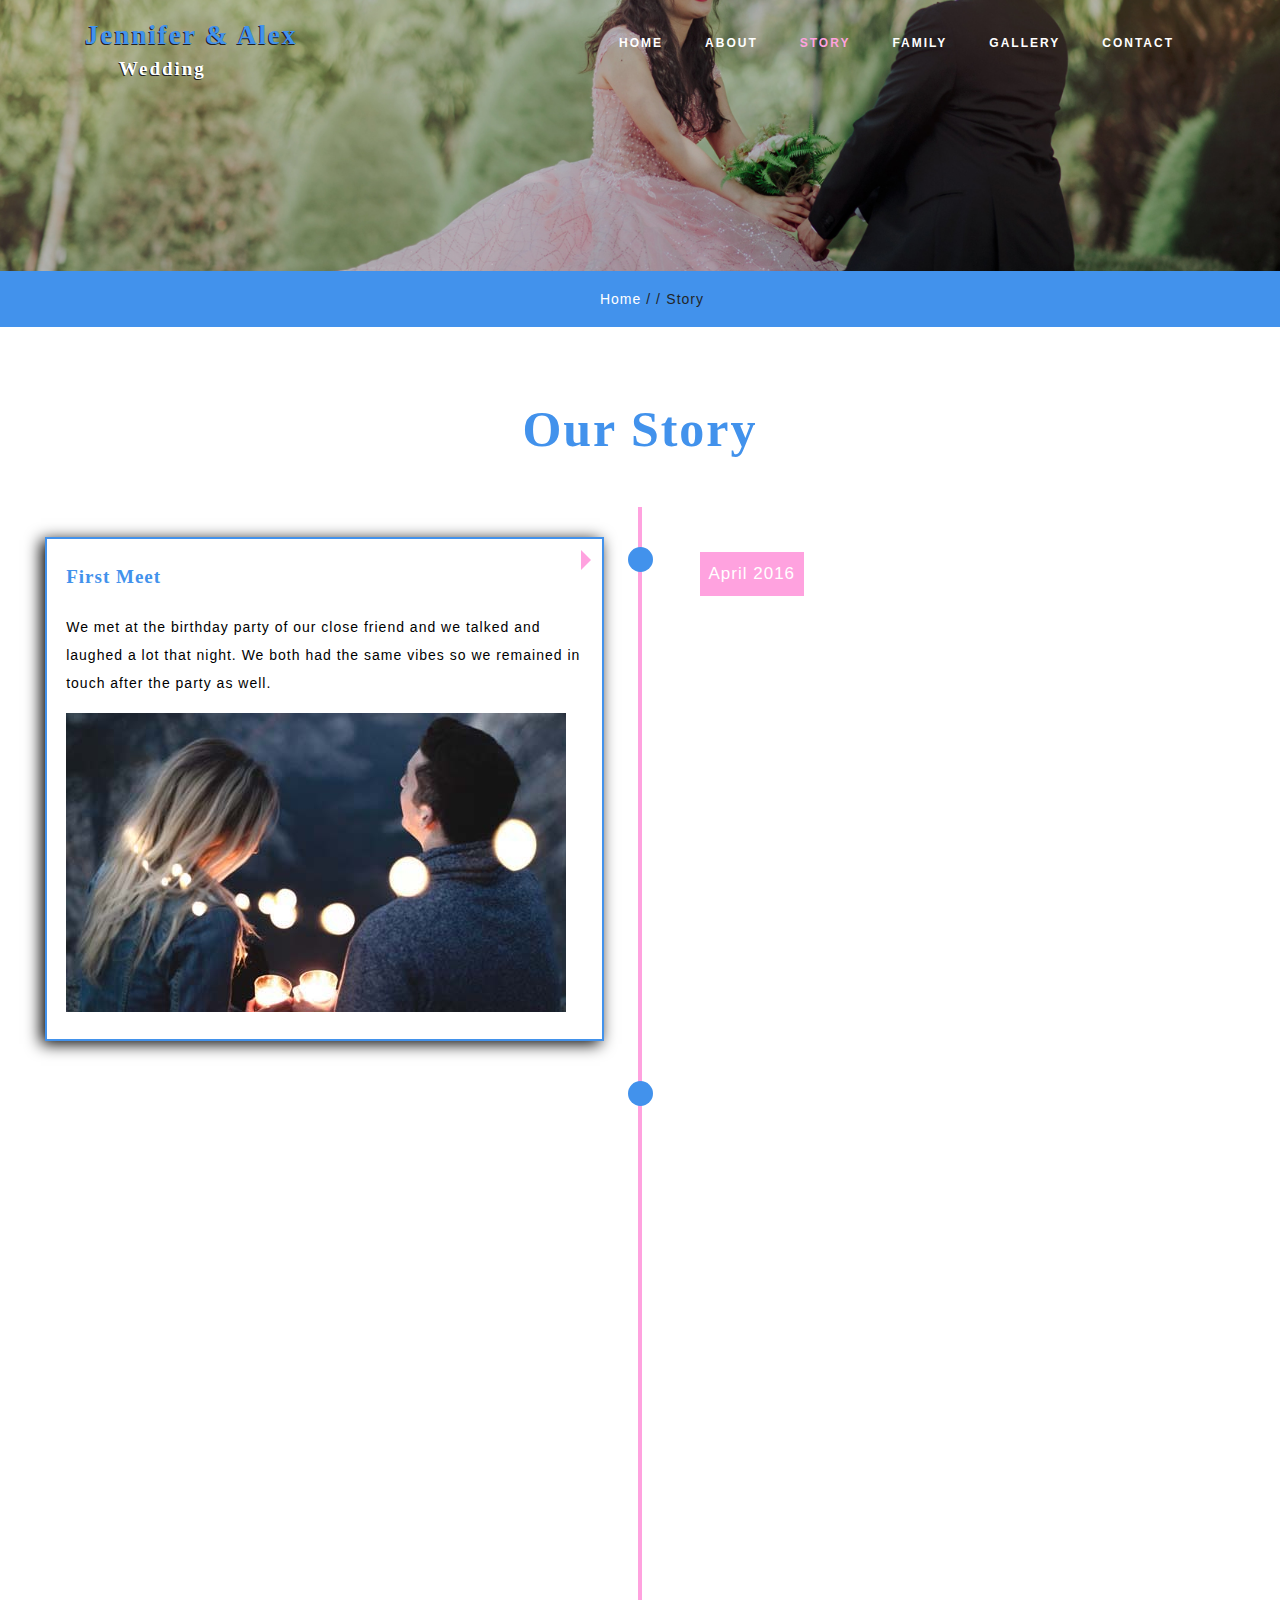
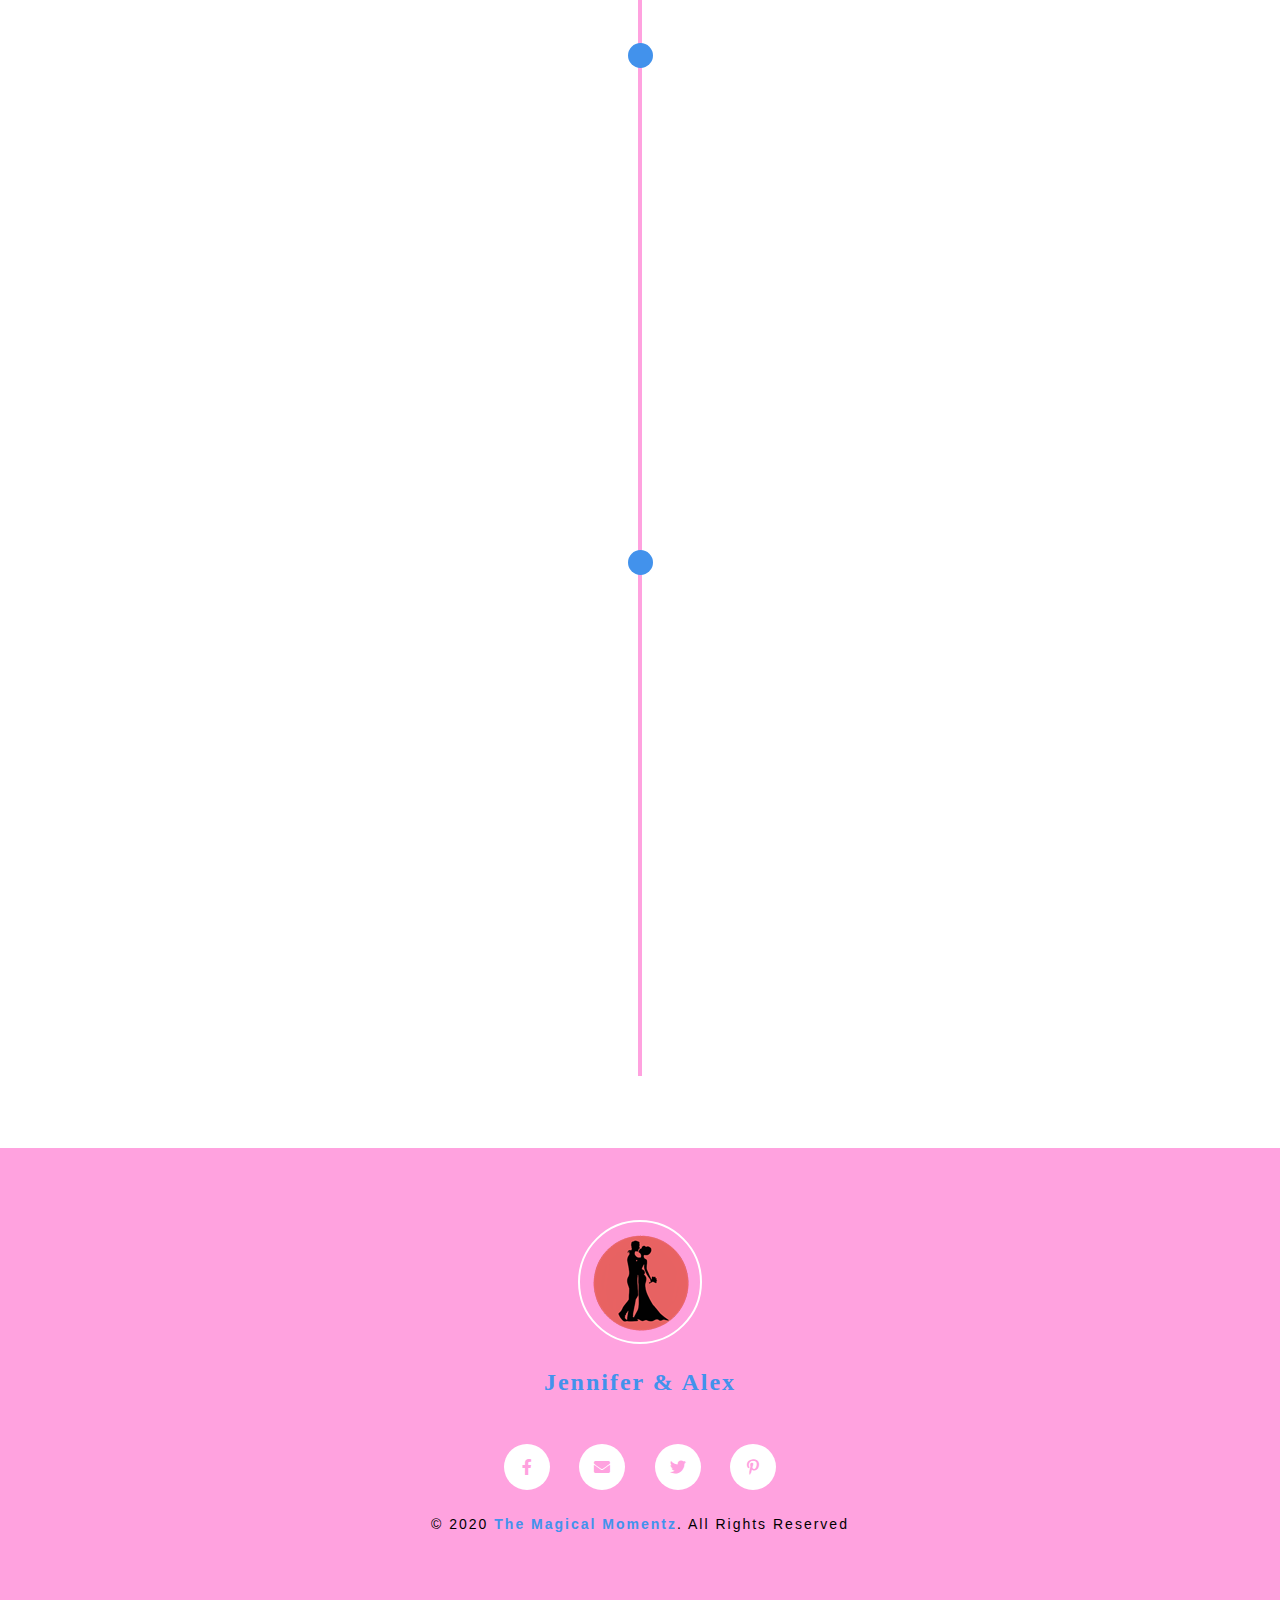
<file: story.html>
<!DOCTYPE html>
<html lang="en">

<head>
   <title>Have Your Own Custom Wedding Websiste</title>
   <!--meta tags -->
   <meta charset="UTF-8">
   <meta name="viewport" content="width=device-width, initial-scale=1">
   <meta name="keywords"
      content="Lois-Clark Responsive web template, Bootstrap Web Templates, Flat Web Templates, Android Compatible web template, 
         Smartphone Compatible web template, free webdesigns for Nokia, Samsung, LG, SonyEricsson, Motorola web design" />
   <script>
      addEventListener("load", function () {
         setTimeout(hideURLbar, 0);
      }, false);

      function hideURLbar() {
         window.scrollTo(0, 1);
      }
   </script>
   <!--//meta tags ends here-->
   <!--booststrap-->
   <link href="css/bootstrap.min.css" rel="stylesheet" type="text/css" media="all">
   <!--//booststrap end-->
   <!-- font-awesome icons -->
   <link href="https://cdnjs.cloudflare.com/ajax/libs/font-awesome/5.13.1/css/all.min.css" rel="stylesheet"
      type="text/css" media="all">
   <!--stylesheets-->
   <link href="css/style.css" rel='stylesheet' type='text/css' media="all">
   <!--//stylesheets-->
</head>

<body>
   <!--headder-->
   <div class="one-img" id="header">
      <div class="header-w3layouts">
         <div class="container">
            <!--//navigation section -->
            <nav class="navbar navbar-expand-lg navbar-light">
               <div class="hedder-up ">
                  <h1><a class="navbar-brand" href="index.html">Jennifer & Alex<span> Wedding</span></a></h1>
               </div>
               <button class="navbar-toggler" type="button" data-toggle="collapse" data-target="#navbarSupportedContent"
                  aria-controls="navbarSupportedContent" aria-expanded="false" aria-label="Toggle navigation">
                  <span class="navbar-toggler-icon"></span>
               </button>
               <div class="collapse navbar-collapse justify-content-end" id="navbarSupportedContent">
                  <ul class="navbar-nav ">
                     <li class="nav-item ">
                        <a class="nav-link" href="index.html">Home <span class="sr-only">(current)</span></a>
                     </li>
                     <li class="nav-item ">
                        <a href="about.html" class="nav-link">About</a>
                     </li>
                     <li class="nav-item active">
                        <a href="story.html" class="nav-link">Story</a>
                     </li>
                     <li class="nav-item">
                        <a href="family.html" class="nav-link">Family</a>
                      </li>
                     <li class="nav-item">
                        <a href="gallery.html" class="nav-link">Gallery</a>
                     </li>
                     <li class="nav-item">
                        <a href="contact.html" class="nav-link">Contact</a>
                     </li>
                  </ul>
               </div>
            </nav>
            <!--//navigation section -->
            <div class="clearfix"> </div>
         </div>
      </div>
   </div>
   <!-- //Navigation -->
   <!--//headder-->
   <!-- banner -->
   <div class="inner_page-banner">
   </div>
   <!--//banner -->
   <!-- short -->
   <div class="using-border py-3">
      <div class="inner_breadcrumb  ml-4">
         <ul class="short_ls">
            <li>
               <a href="index.html">Home</a>
               <span>/ /</span>
            </li>
            <li>Story</li>
         </ul>
      </div>
   </div>
   <!-- //short-->
   <!--about -->
   <section class="about py-lg-4 py-md-3 py-sm-3 py-3" id="about">
      <div class="container-fluid py-lg-5 py-md-5 py-sm-4 py-4">
         <h3 class="title text-center mb-lg-5 mb-md-4 mb-sm-4 mb-3" style="color: #4292ec;">Our Story</h3>
         <div id="vt6">
            <div class="meet-hostory-us" data-vtdate="April 2016">
               <div class="time-agile-title mb-lg-4 mb-3">
                  <h3>First Meet</h3>
               </div>
               <p>We met at the birthday party of our close friend and we talked and laughed a lot that night. We both had the same vibes so we remained in touch after the party as well.</p>
               <div class="mt-3 story-img">
                  <img src="images/s1.jpg" alt="" class="image-fluid">
               </div>
            </div>
            <div class="meet-hostory-us" data-vtdate="October 2016">
               <div class="time-agile-title mb-lg-4 mb-3">
                  <h3>First Date</h3>
               </div>
               <p>We talked to each other for a few weeks and finally decided to go on our first date. The date was amazing and everything went really well. We had dinner and then we went for a long drive and it was a really beautiful night. We both got to know a lot about each other.</p>
               <div class="mt-3 story-img">
                  <img src="images/s2.jpg" alt="" class="image-fluid">
               </div>
            </div>
            <div class="meet-hostory-us" data-vtdate="January 2017">
               <div class="time-agile-title mb-lg-4 mb-3">
                  <h3>Proposal</h3>
               </div>
               <p>Please read previous stories to see how it works. You can add as many stories and content you want.</p>
               <div class="mt-3 story-img">
                  <img src="images/s3.jpg" alt="" class="image-fluid">

               </div>
            </div>
            <div class="meet-hostory-us" data-vtdate="September 2019">
               <div class="time-agile-title mb-lg-4 mb-3">
                  <h3>Enagagment</h3>
               </div>
               <p>Please read previous stories to see how it works. You can add as many stories and content you want.</p>
                <div class="mt-3 story-img">
                  <img src="images/s4.jpg" alt="" class="image-fluid">
               </div>
            </div>
         </div>
         <!-- End vt6 -->

      </div>
   </section>
   <!-- footer -->
   <footer class="py-lg-4 py-md-3 py-sm-3 py-3">
      <div class="container py-lg-5 py-md-5 py-sm-4 py-3">
         <div class="groom-w3layouts-footer text-center">
            <img src="images/ff1.png" alt="" class="image-fluid">
         </div>
         <div class="bride-groom-names text-center mt-lg-4 mt-3">
            <h4><a href="index.html">Jennifer & Alex</a></h4>
         </div>
         <div class="icons-footer text-center mt-lg-5 mt-md-4 mt-3">
            <ul>
               <li><a href="#"><span class="fab fa-facebook-f"></span></a></li>
               <li><a href="#"><span class="fas fa-envelope"></span></a></li>
               <li><a href="#"><span class="fab fa-twitter"></span></a></li>
               <li><a href="#"><span class="fab fa-pinterest-p"></span></a></li>
            </ul>
         </div>
         <div class="copy-agile-right text-center pt-lg-4 pt-3">
            <p>
               © 2020 <a target="_blank" href="http://themagicalmomentz.com/">The Magical Momentz</a>. All Rights Reserved
            </p>

         </div>
      </div>
   </footer>
   <!--//footer -->
   <!--js working-->
   <script src='js/jquery-2.2.3.min.js'></script>
   <!--//js working-->
   <script src="js/vertical-timeline.js"></script>
   <script>
      $('#vt6').verticalTimeline({
         animate: 'slide'
      });
   </script>
   <!-- start-smoth-scrolling -->
   <script src="js/move-top.js"></script>
   <script src="js/easing.js"></script>
   <script>
      jQuery(document).ready(function ($) {
         $(".scroll").click(function (event) {
            event.preventDefault();
            $('html,body').animate({
               scrollTop: $(this.hash).offset().top
            }, 900);
         });
      });
   </script>
   <!-- start-smoth-scrolling -->
   <!-- here stars scrolling icon -->
   <script>
      $(document).ready(function () {

         var defaults = {
            containerID: 'toTop', // fading element id
            containerHoverID: 'toTopHover', // fading element hover id
            scrollSpeed: 1200,
            easingType: 'linear'
         };


         $().UItoTop({
            easingType: 'easeOutQuart'
         });

      });
   </script>
   <!-- //here ends scrolling icon -->
   <!--bootstrap working-->
   <script src="js/bootstrap.min.js"></script>
   <!-- //bootstrap working-->
</body>

</html>
</file>
<file: css/style.css>
/*--
Author: W3layouts
Author URL: http://w3layouts.com
License: Creative Commons Attribution 3.0 Unported
License URL: http://creativecommons.org/licenses/by/3.0/
--*/

html,
body {
  padding: 0;
  margin: 0;
  background: #fff;
  letter-spacing: 1px;
  font-family: 'Raleway', sans-serif;
}

body a {
  outline: none;
  transition: 0.5s all;
  -webkit-transition: 0.5s all;
  -moz-transition: 0.5s all;
  -o-transition: 0.5s all;
  -ms-transition: 0.5s all;
  text-decoration: none;
}

body a:hover {
  text-decoration: none;
}

body a:focus,
a:hover {
  text-decoration: none;
}

input[type="button"],
input[type="submit"] {
  transition: 0.5s all;
  -webkit-transition: 0.5s all;
  -moz-transition: 0.5s all;
  -o-transition: 0.5s all;
  -ms-transition: 0.5s all;
  letter-spacing: 1px;
  font-family: 'Raleway', sans-serif;
}

select,
input[type="email"],
input[type="text"],
input[type=password],
input[type="button"],
input[type="submit"],
textarea {
  font-family: 'Raleway', sans-serif;
  transition: 0.5s all;
  -webkit-transition: 0.5s all;
  -moz-transition: 0.5s all;
  -o-transition: 0.5s all;
  -ms-transition: 0.5s all;
  letter-spacing: 1px;
}

h1,
h2,
h3,
h4,
h5,
h6 {
  margin: 0;
  padding: 0;
  letter-spacing: 1px;
  font-family: 'Poiret One', cursive;
}

p {
  margin: 0;
  padding: 0;
  letter-spacing: 1px;
  font-family: 'Raleway', sans-serif;
}

ul {
  margin: 0;
  padding: 0;
  list-style-type: none;
}

ul li {
  display: inline-block;
}
#geoLocation
{
	display: none;
}
.commonBtn {
  font-weight: 600;
  font-size: 13px;
  letter-spacing: 0.5px;
  text-transform: uppercase;
  display: inline-block;
  padding: 12px 30px;
  border-radius: 50px;
  transition: 0.3s;
  line-height: 1;
  color:#fff;
  background: #4292ec;
  border: 2px solid #fff;
}
.commonBtn:hover{
  background: #405c13;
  color: #fff;
}

/*-- //Reset-Code --*/

.title {
  font-size: 54px;
  color: #4292ec;
  letter-spacing: 2px;
  font-weight: 700;
  text-transform: capitalize;  
}
#myBtn {
	display: none;
	position: fixed;
	bottom: 10px;
	right: 10px;
	z-index: 99;
	border: none;
	outline: none;
	background-color:  #4292ec;
	color: white;
	cursor: pointer;
	width: 35px;
	border-radius: 4px;
  }  
  #myBtn:hover {
	background-color: #405c13;
  }

.clr {
  color: #fff;
}

.agile-left-side-img p,
.blog-txt-info p,
.clients-w3layouts-txt p,
.meet-hostory-us p,
.groom-bride-grid p,
.event-blog-agile p,
.contact-list-grid p,
.contact-list-grid p a {
  font-size: 14px;
  color: #000;
  line-height: 28px;
}

.video-info-img p {
  color: #fff;
}

.blog-txt-info h4 a,
.clients-w3layouts-txt h4,
.time-agile-title h3,
.groom-bride-grid h4,
.blog-wthree-info h4,
.sub-head h4,
.contact-list-grid h6 {
  font-size: 22px;
  color: #4292ec;
  text-transform: capitalize;
  font-weight: 600;
}

.news-date ul li {
  list-style: none;
  display: inline-block;
}


/*-- header --*/

.header-outs {  
  background: url(../images/b4.jpg) no-repeat;
  /* Full height */
  height: 100%; 
  padding-bottom: 370px;
  /* Center and scale the image nicely */
  background-position: center;
  background-repeat: no-repeat;
  background-size: cover;
}


h1 a.navbar-brand {
  padding: 21px 0px 0px;
  font-size: 31px;
  color: #4292ec !important;
  text-transform: capitalize;
  font-weight: 700;
  letter-spacing: 2px;
  margin-left: 0px;
  margin-right: 0px;
  text-shadow: -1px 1px #212121;
}

h1 a.navbar-brand span {
  font-size: 20px;
  font-weight: 700;
  color: #ffffff;
  display: block;
  text-transform: capitalize;
  line-height: 35px;
  margin: 0px 100px;
}

.header-w3layouts {
  position: absolute;
  width: 100%;
  z-index: 9999;
  background: transparent;
}

nav.navbar.navbar-expand-lg.navbar-light {
  background: rgba(0, 0, 0, 0);
  z-index: 999;
  padding: 0px;
}

ul.navbar-nav.nav-fill {
  width: 100%;
}

.navbar-light .navbar-nav .active>.nav-link,
.navbar-light .navbar-nav .nav-link.active,
.navbar-light .navbar-nav .nav-link.show,
.navbar-light .navbar-nav .show>.nav-link,
.dropdown-item.active,
.dropdown-item:active {
  color: #ffa2df;
  background: transparent;
}

.navbar-light .navbar-nav .nav-link {
  color: #fff;
  font-size: 12px;
  letter-spacing: 2px;
  text-transform: uppercase;
  font-weight: 600;
  margin: 0px 4px;
  padding: 12px 17px;
  transition: 0.5s all;
  -webkit-transition: 0.5s all;
  -moz-transition: 0.5s all;
  -o-transition: 0.5s all;
  -ms-transition: 0.5s all;
  font-family: 'Raleway', sans-serif;
}

.navbar-light .navbar-nav .nav-link:focus,
.navbar-light .navbar-nav .nav-link:hover,
.dropdown-item:focus,
.dropdown-item:hover {
  color: #ffa2df;
}

.navbar-light .navbar-nav.active>.nav-link,
.navbar-light .navbar-nav.nav-link.active,
.navbar-light .navbar-nav.nav-link.open,
.navbar-light .navbar-nav .open>.nav-link {
  color: #ffa2df;
}


/*-- //nav --*/


/* --banner-- */

.banner-slide-img {
  padding-top: 22em;
}

.banner-bride-name h4 {
  font-size: 70px;
  font-weight: 700;
  color: #fff;
  text-transform: capitalize;
  letter-spacing: 2px;
  text-shadow: -3px 1px 8px black;
  font-family: 'Tangerine', cursive;
}

.weds{
  font-size: 40px;
  font-weight: 700;
  color: #4292ec;
  text-transform: capitalize;
  letter-spacing: 2px;
  text-shadow: -3px 1px 8px black;
  font-family: 'Tangerine', cursive;
}

.banner-groom-name h4 {
  font-size: 5em;
  margin-top: 20px;
  color: #4292ec;
  text-transform: capitalize;
  letter-spacing: 5px;
  font-weight: 700;
  text-shadow: 0px 1px #000000;
}


/*--// banner-- */


/*-- //header --*/


/*--About --*/

.wedding-graph {
  position: relative;
}

.groom-left-agile {
  position: absolute;
  top: 113px;
  right: -30px;
  width: 59%;
  transform: rotate(-11deg);
  -webkit-transform: rotate(11deg);
  -moz-transform: rotate(-11deg);
  -ms-transform: rotate(-11deg);
  -o-transform: rotate(-11deg);
}

.wed-both {
  position: absolute;
  top: 87px;
  width: 59%;
  left: -94px;
  transform: rotate(-10deg);
  -webkit-transform: rotate(-10deg);
  -moz-transform: rotate(-10deg);
  -ms-transform: rotate(-10deg);
  -o-transform: rotate(-10deg);
}

.groom-left-agile img,
.wed-both img,
.bride-right-agile img {
  border: 3px solid #ffa2df;
  padding: 2px;
}

.jst-wthree-text h2 {
  font-size: 35px;
  color: #4292ec;
  font-weight: 600;
}


/*--aboutinner-- */

.bride-image-w3layouts {
  background: url(../images/bride.jpg) no-repeat 0px 0px;
}

.groom-image-w3layouts {
  background: url(../images/groom.jpg) no-repeat 0px 0px;
}

.bride-image-w3layouts,
.groom-image-w3layouts {
  background-size: cover;
  min-height: 378px;
}

.groom-bride-grid h4 span {
  font-size: 15px;
  padding-left: 18px;
  color: #ffa2df;
}

.groom-bride-grid {
  padding: 3em 2.5em;
}

.outs_more-buttn a {
  font-size: 16px;
  color: #000;
  text-decoration: none;
  text-transform: capitalize;
  display: inline-block;
  letter-spacing: 2px;
  background: transparent;
  outline: none;
  padding: 9px 25px;
  border-radius: 50px;
  border: 4px double #FFA2E0;
  margin-top: 17px;
}

.outs_more-buttn a:hover {
  background: #4292ec;
  color: #fff;
}

.social-media ul li span {
  font-size: 15px;
  letter-spacing: 0px;
  text-align: center;
  width: 35px;
  height: 35px;
  line-height: 35px;
  background: #4292ec;
  border-radius: 50px;
  margin: 0px 4px;
  color: #fff;
  transition: 0.5s all;
  -webkit-transition: 0.5s all;
  transition: 0.5s all;
  -moz-transition: 0.5s all;
}

.social-media ul li span:hover {
  background: #ffa2df;
}


/*--// aboutinner-- */


/*--// about-- */


/*-- inner-banner --*/

.inner_page-banner {
  text-align: center;
  background: url(../images/b4.jpg) no-repeat center;
  background-size: cover;
  -webkit-background-size: cover;
  -moz-background-size: cover;
  -o-background-size: cover;
  -ms-background-size: cover;
  min-height: 300px;
}

ul.short_ls li a {
  color: #ffffff;
  text-decoration: none;
}

ul.short_ls li {
  list-style: none;
  display: inline-block;
  letter-spacing: 1px;
  font-size: 14px;
}

.using-border {
  width: 100%;
  border: none;
  background: #4292ec;
  text-align: center;
}


/*-- //inner-banner --*/


/*--timer--*/

.date {
  background: url(../images/d1.jpg)no-repeat center;
  background-size: cover;
  -webkit-background-size: cover;
  -moz-background-size: cover;
  -o-background-size: cover;
  -ms-background-size: cover;
}

.examples {
  width: 50%;
  margin: 0px auto;
}

.simply-countdown {
  overflow: hidden;
  display: table;
}

.simply-countdown>.simply-section {
  width: 137px;
  height: 137px;
  display: -webkit-box;
  display: -moz-box;
  display: -webkit-flex;
  display: -ms-flexbox;
  display: flex;
  -webkit-box-pack: center;
  -moz-box-pack: center;
  -ms-flex-pack: center;
  -webkit-justify-content: center;
  justify-content: center;
  -webkit-box-align: center;
  -moz-box-align: center;
  -webkit-align-items: center;
  -ms-flex-align: center;
  align-items: center;
  float: left;
  /*margin: 15px;*/
  background: rgba(255, 255, 255, 0.6196078431372549);
  /* box-shadow: 0 1px 3px rgba(0, 0, 0, 0.12), 0 1px 2px rgba(0, 0, 0, 0.24); */
}

.simply-countdown>.simply-section .simply-amount {
  font-size: 61px;
  color: rgba(0, 0, 0, 0.47);
  line-height: 75px;
}

.simply-countdown>.simply-section .simply-word {
  font-size: 17px;
  color: #000;
  font-style: italic;
  font-weight: 500;
  letter-spacing: 3px;
  text-transform: capitalize;
}

.simply-countdown>.simply-section .simply-amount,
.simply-countdown>.simply-section .simply-word {
  display: block;
  text-align: center;
}


/*--//timer--*/


/*--//about --*/


/*-- story-- */

.vtimeline {
  position: relative;
  padding: 30px;
  overflow: hidden;
}

.vtimeline:before {
  content: '';
  position: absolute;
  height: 100%;
  width: 4px;
  background: #ffa2df;
  top: 0;
  bottom: 0;
  left: 0;
  right: 0;
  margin: 0 auto;
}

.vtimeline-point {
  position: relative;
  width: 100%;
  margin-bottom: 30px;
}

.vtimeline-icon {
  position: absolute;
  top: 10px;
  height: 25px;
  width: 25px;
  left: 0;
  right: 0;
  margin: 0 auto;
  border-radius: 50%;
  background: #4292ec;
}

.vtimeline-block {
  width: 45%;
  margin: 0;
  transition: 0.5s ease all;
}

.vtimeline-block:after {
  content: '';
  position: absolute;
  top: 13px;
  left: 45%;
  width: 0;
  height: 0;
  border-top: 10px solid transparent;
  border-bottom: 10px solid transparent;
  border-left: 10px solid #ffa2df;
  border-right: none;
}

.vtimeline-right {
  margin-left: 55%;
}

.vtimeline-right.vt-animate-slide .vtimeline-content {
  -webkit-transform: translateX(100%);
  transform: translateX(100%);
}

.vtimeline-right .vtimeline-date {
  left: auto;
  right: 55%;
}

.vtimeline-right:after {
  left: auto;
  right: 45%;
  border-top: 10px solid transparent;
  border-bottom: 10px solid transparent;
  border-left: none;
  border-right: 10px solid #ffa2df;
}

.vtimeline-date {
  position: absolute;
  left: 55%;
  top: 15px;
  font-size: 17px;
  color: #fff;
  padding: 9px;
  background: #ffa2df;
}

.vtimeline-content {
  padding: 2em 1.5em;
  transition: 0.5s ease all;
  border: 2px solid #4292ec;
  box-shadow: -4px 3px 15px black;
}

.vt-animate-fade {
  opacity: 0;
}

.vt-animate-slide {
  opacity: 0;
}

.vt-animate-slide .vtimeline-content {
  -webkit-transform: translateX(-100%);
  transform: translateX(-100%);
}

.vt-noarrows:after {
  content: none;
}

@media only screen and (max-width: 992px) {
  .vtimeline:before {
    left: 30px;
    right: auto;
    margin: 0;
  }
  .vtimeline-icon {
    left: -10px;
    right: auto;
    margin: 0;
  }
  .vtimeline-block {
    width: 85%;
    margin-left: 15%;
  }
  .vtimeline-block:after {
    left: auto;
    right: 85%;
    border-top: 10px solid transparent;
    border-bottom: 10px solid transparent;
    border-left: none;
    border-right: 10px solid #ffa2df;
  }
  .vtimeline-date {
    position: relative;
    display: block;
    top: 0;
    left: 0;
    right: auto;
  }
  .vtimeline-right .vtimeline-date {
    right: auto;
  }
  .vtimeline.basic .vtimeline-date {
    padding: 10px 10px 0 10px;
  }
  .vt-animate-slide .vtimeline-content {
    -webkit-transform: translateX(100%);
    transform: translateX(100%);
  }
}


/*--// story-- */


/*--blog-- */

.line-w3ls-title {
  width: 100%;
  height: 2px;
  margin: 10px 0px 15px;
  background: #afafaf;
}


/*--//blog-- */


/*-- Wedding Journal-- */

.carousel-indicators li {
  width: 9px;
  height: 9px;
  border-radius: 50px;
  margin: 0px 7px;
  background-color: rgb(0, 0, 0);
}

.carousel-indicators .active {
  background-color: #ffa2df;
  cursor: pointer;
}

.carousel-indicators {
  bottom: -51px;
}

.clients-color {
  padding: 20px;
  background: #ffa2df;
  box-shadow: -1px -1px 6px black;
}

.news-date ul li a {
  letter-spacing: 2px;
  color: #222;
  text-decoration: none;
  font-weight: 600;
  font-size: 14px;
}

.news-date ul li span {
  color: #ff3b9f;
  padding-right: 10px;
}


/*-- //Wedding Journal-- */


/*-- gallery hover-- */

.grid {
  position: relative;
  list-style: none;
  text-align: center;
}


/* Common style */

.grid figure {
  position: relative;
  overflow: hidden;
  background: #3085a3;
  text-align: center;
  cursor: pointer;
  margin: 0 0 0em;
}

.grid figure img {
  position: relative;
  display: block;
  min-height: 100%;
  max-width: 100%;
  opacity: 0.5;
}

.grid figure figcaption {
  padding: 2em 2em;
  color: #fff;
  text-transform: uppercase;
  -webkit-backface-visibility: hidden;
  backface-visibility: hidden;
}


/*.grid figure figcaption::before,
.grid figure figcaption::after {
	pointer-events: none;
}*/

.grid figure figcaption,
.grid figure figcaption>a {
  position: absolute;
  top: 40px;
  left: 0;
  width: 100%;
  height: 100%;
}


/* Anchor will cover the whole item by default */


/* For some effects it will show as a button */

.grid figure figcaption>a {
  z-index: 1000;
  text-indent: 200%;
  white-space: nowrap;
  font-size: 0;
  opacity: 0;
}

.grid figure h6 {
  word-spacing: -0.15em;
  font-weight: 300;
}

.grid figure h6 span {
  font-weight: 800;
  font-size: 18px;
  text-transform: capitalize;
  color: #000;
}

.grid figure h6,
.grid figure p {
  margin: 0;
}

.grid figure p {
  letter-spacing: 1px;
  font-size: 12px;
  padding: 5px 0px 0px;
}


/*-----------------*/


/***** Selena *****/


/*-----------------*/

figure.effect-selena {
  background: #4292ec;
}

figure.effect-selena img {
  opacity: 0.95;
  -webkit-transition: -webkit-transform 0.35s;
  transition: transform 0.35s;
  -webkit-transform-origin: 50% 50%;
  transform-origin: 50% 50%;
}

figure.effect-selena:hover img {
  -webkit-transform: scale3d(0.95, 0.95, 1);
  transform: scale3d(0.95, 0.95, 1);
}

figure.effect-selena h6 {
  -webkit-transition: -webkit-transform 0.35s;
  transition: transform 0.35s;
  -webkit-transform: translate3d(0, 20px, 0);
  transform: translate3d(0, 20px, 0);
  font-size: 19px;
  font-weight: 700;
  margin-top: 100%;
  color: #ffffff;
}

figure.effect-selena p {
  opacity: 0;
  -webkit-transition: opacity 0.35s, -webkit-transform 0.35s;
  transition: opacity 0.35s, transform 0.35s;
  -webkit-transform: perspective(1000px) rotate3d(1, 0, 0, 90deg);
  transform: perspective(1000px) rotate3d(1, 0, 0, 90deg);
  -webkit-transform-origin: 50% 0%;
  transform-origin: 50% 0%;
}

figure.effect-selena:hover h6 {
  -webkit-transform: translate3d(0, 0, 0);
  transform: translate3d(0, 0, 0);
}


/*figure.effect-selena:hover p {
	opacity: 1;
	-webkit-transform: perspective(1000px) rotate3d(1,0,0,0);
	transform: perspective(1000px) rotate3d(1,0,0,0);
}*/


/*--// gallery hover-- */


/*--Typography-- */

.sub-title span.border {
  width: 70px;
  height: 71px;
  margin: 12px;
  display: inline-block;
  background: #f7f7f7;
}

.progress-bar {
  display: -webkit-box;
  display: -ms-flexbox;
  display: flex;
  -webkit-box-orient: vertical;
  -webkit-box-direction: normal;
  -ms-flex-direction: column;
  flex-direction: column;
  -webkit-box-pack: center;
  -ms-flex-pack: center;
  justify-content: center;
  color: #fff;
  text-align: center;
  background-color: #007bff;
  transition: width .6s ease;
}

.table>thead>tr>th,
.table>tbody>tr>th,
.table>tfoot>tr>th,
.table>thead>tr>td,
.table>tbody>tr>td,
.table>tfoot>tr>td {
  font-size: 13px;
  color: #7d7d7d;
  border-top: none !important;
}

.table td,
.table>tbody>tr>td,
.table>tbody>tr>th,
.table>tfoot>tr>td,
.table>tfoot>tr>th,
.table>thead>tr>td,
.table>thead>tr>th {
  padding: 15px!important;
}


/*--//Typography-- */


/*-- friends &honors-- */

.honors {
  background: url(../images/f1.jpg)no-repeat center;
  background-size: cover;
  -webkit-background-size: cover;
  -moz-background-size: cover;
  -o-background-size: cover;
  -ms-background-size: cover;
}

.clients-news-agile img {
  background: #4292ec;
  padding: 16px;
}

.clients-w3layouts-txt {
  background: rgba(255, 255, 255, 0.7);
  padding: 15px;
}

.clients-w3layouts-txt h6 {
  font-size: 16px;
  color: #e91e63;
  font-weight: 600;
  letter-spacing: 2px;
}


/*-- //friends &honors-- */


/*--Crazy Movements-- */

#flexiselDemo3 {
  display: none;
}

.nbs-flexisel-container {
  position: relative;
  max-width: 100%;
}

.nbs-flexisel-ul {
  position: relative;
  width: 99999px;
  margin: 0px;
  padding: 0px;
  list-style-type: none;
  text-align: center;
  overflow: auto;
}

.nbs-flexisel-inner {
  position: relative;
  overflow: hidden;
  float: left;
  width: 100%;
  background: #fcfcfc;
  /*background:-moz-linear-gradient #fcfcfc (top, #fcfcfc 0%, #eee 100%); /* FF3.6+ */
  /*background:-webkit-gradient #fcfcfc (linear, left top, left bottom, color-stop(0%,#fcfcfc), color-stop(100%,#eee)); /* Chrome,Safari4+ */
  /*background:-webkit-linear-gradient #fcfcfc(top, #fcfcfc 0%, #eee 100%); /* Chrome10+,Safari5.1+ */
  /*background:-o-linear-gradient #fcfcfc(top, #fcfcfc 0%, #eee 100%); /* Opera11.10+ */
  /*background:-ms-linear-gradient #fcfcfc(top, #fcfcfc 0%, #eee 100%); /* IE10+ */
  /*background:linear-gradient #fcfcfc(top, #fcfcfc 0%, #eee 100%); /* W3C */
  border: 1px solid #ccc;
  border-radius: 0px;
  -moz-border-radius: 0px;
  -webkit-border-radius: 0px;
}

.nbs-flexisel-item {
  float: left;
  margin: 0px;
  padding: 0px;
  position: relative;
  line-height: 0px;
}

.nbs-flexisel-item img {
  max-width: 100%;
  position: relative;
}


/*** Navigation ***/

.nbs-flexisel-nav-left,
.nbs-flexisel-nav-right {
  padding: 5px 10px;
  border-radius: 15px;
  -moz-border-radius: 15px;
  -webkit-border-radius: 15px;
  position: absolute;
  cursor: pointer;
  z-index: 4;
  top: 50%;
  transform: translateY(-50%);
  background: rgba(0, 0, 0, 0.5);
  color: #fff;
}

.nbs-flexisel-nav-left {
  left: 10px;
}

.nbs-flexisel-nav-left:before {
  content: "<"
}

.nbs-flexisel-nav-left.disabled {
  opacity: 0.4;
}

.nbs-flexisel-nav-right {
  right: 5px;
}

.nbs-flexisel-nav-right:before {
  content: ">"
}

.nbs-flexisel-nav-right.disabled {
  opacity: 0.4;
}


/*-- //Crazy Movements-- */


/*-- contact--*/

.contact-forms input,
.contact-forms select,
.contact-forms textarea {
  width: 100%;
  font-size: 14px;
  color: #000;
  padding: .8em .9em;
  border: 2px solid #ffa2df;
  border-radius: 0px;
  background: transparent;
  outline: none;
  margin-bottom: 25px;
}

.sent-butnn {
  width: 100%;
  font-size: 17px;
  padding: 11px 0px;
  color: #fff;
  font-weight: 600;
  letter-spacing: 1px;
  background: #4292ec;
  transition: 0.5s all;
  -webkit-transition: 0.5s all;
  transition: 0.5s all;
  -moz-transition: 0.5s all;
}

.sent-butnn:hover {
  background: #000;
  color: #fff;
}

.contact-forms textarea {
  resize: none;
  height: 10em;
}

select.form-control:not([size]):not([multiple]) {
  height: 45px;
  color: #000;
}

.address_mail_footer_grids iframe {
  width: 100%;
  height: 15em;
  border: none;
}

.contact-forms ::-webkit-input-placeholder {
  /* Chrome/Opera/Safari */
  color: #000;
}

.contact-forms ::-moz-placeholder {
  /* Firefox 19+ */
  color: #000;
}

.contact-forms :-ms-input-placeholder {
  /* IE 10+ */
  color: #000;
}

.contact-forms :-moz-placeholder {
  /* Firefox 18- */
  color: #000;
}


/*--//contact--*/


/* footer */

footer {
  background: #ffa2df;
}

.groom-w3layouts-footer img {
  border: 2px solid #fff;
  border-radius: 50%;
}

.bride-groom-names h4 a {
  font-size: 26px;
  color: #4292ec;
  letter-spacing: 2px;
  font-weight: 600;
}

.icons-footer ul li a span {
  font-size: 17px;
  letter-spacing: 0px;
  text-align: center;
  width: 50px;
  height: 50px;
  line-height: 50px;
  background: #ffffff;
  border-radius: 50px;
  margin: 0px 12px;
  color: #ffa2df;
  transition: 0.5s all;
  -webkit-transition: 0.5s all;
  transition: 0.5s all;
  -moz-transition: 0.5s all;
}

.icons-footer ul li a span:hover,
.contact-list-grid p a:hover {
  color: #4292ec;
}

footer p {
  font-size: 14px;
  color: #000;
  letter-spacing: 2px;
}

footer p a {
  font-weight: bold;
  color: #4292ec;
}

footer p a:hover {
  color: rgb(255, 255, 255);
}


/*--// footer--*/


/*-- to-top --*/

#toTop {
  display: none;
  text-decoration: none;
  position: fixed;
  bottom: 20px;
  right: 2%;
  overflow: hidden;
  z-index: 999;
  width: 46px;
  height: 36px;
  border: none;
  text-indent: 100%;
  background: url(../images/arr.png) no-repeat 0px 0px;
}

#toTopHover {
  width: 32px;
  height: 32px;
  display: block;
  overflow: hidden;
  float: right;
  opacity: 0;
  -moz-opacity: 0;
  filter: alpha(opacity=0);
}


/*-- //to-top --*/


/*--responsive--*/

@media(max-width:1920px) {}

@media(max-width:1680px) {}

@media(max-width:1600px) {}

@media(max-width:1440px) {
 
  .banner-slide-img {
    padding-top: 17em;
  }
  .banner-groom-name h4 {
    font-size: 4.5em;
    margin-top: 15px;
  }
  .banner-bride-name h4 {
    font-size: 48px;
  }
  .weds{
    font-size: 35px;
  }
  .jst-wthree-text h2 {
    font-size: 33px;
    color: #4292ec;
    font-weight: 600;
  }
  .title {
    font-size: 52px;
  }
  .simply-countdown>.simply-section .simply-amount {
    font-size: 58px;
    line-height: 73px;
  }
  .blog-txt-info h4 a,
  .clients-w3layouts-txt h4,
  .time-agile-title h3,
  .groom-bride-grid h4,
  .blog-wthree-info h4,
  .sub-head h4,
  .contact-list-grid h6 {
    font-size: 20px;
    color: #4292ec;
    text-transform: capitalize;
    font-weight: 600;
  }
  .bride-groom-names h4 a {
    font-size: 24px;
  }
  .icons-footer ul li a span {
    width: 46px;
    height: 46px;
    line-height: 46px;
  }
  .inner_page-banner {
    min-height: 271px;
  }
  .outs_more-buttn a {
    padding: 7px 23px;
  }
  .groom-bride-grid {
    padding: 2em 2.5em;
  }
  .vtimeline-content {
    padding: 1.7em 1.5em
  }
  .contact-forms input,
  .contact-forms select,
  .contact-forms textarea {
    padding: .7em .8em;
  }
  .address_mail_footer_grids iframe {
    height: 13em;
  }
}

@media(max-width:1366px) {
  h1 a.navbar-brand {
    padding: 19px 0px 0px;
    font-size: 29px;
  }
  h1 a.navbar-brand span {
    font-size: 19px;
    margin: 0px 34px;
  }
  .blog-txt-info h4 a,
  .clients-w3layouts-txt h4,
  .time-agile-title h3,
  .groom-bride-grid h4,
  .blog-wthree-info h4,
  .sub-head h4,
  .contact-list-grid h6 {
    font-size: 19px;
  }
  .vtimeline-content {
    padding: 1.7em 1.2em;
  }
}

@media(max-width:1280px) {
  .banner-bride-name h4 {
    font-size: 46px;
  }
  .weds{
    font-size: 30px;}
 
  .banner-slide-img {
    padding-top: 15em;
  }
  .banner-groom-name h4 {
    font-size: 4em;
  }
  h1 a.navbar-brand {
    font-size: 27px;
  }
  .simply-countdown>.simply-section .simply-word {
    font-size: 16px;
  }
  .title {
    font-size: 50px;
  }
  .icons-footer ul li a span {
    font-size: 16px;
  }
  .outs_more-buttn a {
    font-size: 15px;
  }
  .vtimeline-block {
    width: 47%;
  }
  .vtimeline-block:after {
    top: 13px;
  }
  .contact-forms input,
  .contact-forms select,
  .contact-forms textarea {
    margin-bottom: 23px;
  }
}

@media(max-width:1080px) {
  .header-outs {    
    padding-bottom: 20px;  
  }

  .examples {
    width: 60%;
  }
  .simply-countdown>.simply-section .simply-amount {
    font-size: 55px;
  }
  .clients-color {
    padding: 17px;
  }
  .clients-news-agile img {
    padding: 9px;
  }
  .story-img img {
    width: 99%;
  }
  .vtimeline-date {
    font-size: 16px;
  }
  .wed-both {
    width: 68%;
  }
  .groom-left-agile {
    width: 68%;
  }
}

@media(max-width:1050px) {
  .blog-txt-info h4 a,
  .clients-w3layouts-txt h4,
  .time-agile-title h3,
  .groom-bride-grid h4,
  .blog-wthree-info h4,
  .sub-head h4,
  .contact-list-grid h6 {
    font-size: 18px;
  }
  .bride-groom-names h4 a {
    font-size: 23px;
    letter-spacing: 1px;
  }
  .banner-bride-name h4 {
    font-size: 44px;
  }
  .weds{
    font-size: 28px;}
  .banner-groom-name h4 {
    letter-spacing: 4px;
    margin-top: 12px;
  }
  .jst-wthree-text h2 {
    font-size: 31px;
  }
  .groom-left-agile {
    right: -14px;
  }
  .wed-both {
    top: 111px;
  }
  .groom-bride-grid {
    padding: 2em 2em;
  }
}

@media(max-width:1024px) {
  h1 a.navbar-brand span {
    font-size: 18px;
  }
  .title {
    font-size: 48px;
  }
  .simply-countdown>.simply-section .simply-word {
    letter-spacing: 2px;
  }
  .icons-footer ul li a span {
    width: 42px;
    height: 42px;
    line-height: 42px;
  }
  .social-media ul li span {
    width: 33px;
    height: 33px;
    line-height: 33px;
  }
  .vtimeline-date {
    padding: 7px;
  }
  .contact-forms textarea {
    height: 9em;
  }
}

@media(max-width:991px) {
  div#navbarSupportedContent {
    background: #000;
    text-align: center;
    padding: 13px 0px;
  }
  .navbar-light .navbar-nav .nav-link {
    padding: 10px 15px;
    margin: 0px auto;
  }
  .navbar-light .navbar-toggler {
    border-color: rgb(0, 0, 0);
    background: #4292ec;
    padding: 1px 4px;
    margin-top: 0px;
    outline: none;
    margin-right: 0px;
    cursor: pointer;
    border-radius: 6px;
    transition: 0.5s all;
    -webkit-transition: 0.5s all;
    -moz-transition: 0.5s all;
    -o-transition: 0.5s all;
    -ms-transition: 0.5s all;
  }
  .navbar-light .navbar-toggler:hover {
    background: #fff;
  }
  .abut-img-grids {
    margin-top: 25px;
  }
  .bride-right-agile {
    text-align: center;
  }
  .wed-both {
    top: 103px;
    width: 28%;
    left: 148px;
  }
  .carousel-indicators {
    bottom: -40px;
  }
  .groom-left-agile {
    right: 111px;
    width: 28%;
  }
  .about-groom-w3layouts {
    margin-bottom: 30px;
  }
  .simply-countdown>.simply-section {
    width: 124px;
    height: 124px;
  }
  .examples {
    width: 74%;
  }
  .clients-color {
    padding: 12px;
  }
  .title {
    font-size: 46px;
  }
  .pics-groom-bride {
    text-align: center;
  }
  .groom-bride-grid {
    padding: 1.5em 1.7em;
  }
  .outs_more-buttn a {
    font-size: 16px;
    letter-spacing: 1px;
    margin-top: 15px;
  }
  .vtimeline-content {
    padding: 1.5em 1.2em;
  }
  .grid figure figcaption,
  .grid figure figcaption>a {
    top: 11px;
  }
  figure.effect-selena h6 {
    font-size: 17px;
  }
  .btn {
    font-size: 13px;
  }
  .clients-news-agile img {
    margin-bottom: 20px;
  }
  .contact-forms input,
  .contact-forms select,
  .contact-forms textarea {
    margin-bottom: 20px;
  }
}

@media(max-width:900px) {

  .banner-slide-img {
    padding-top: 14em;
  }
  .inner_page-banner {
    min-height: 245px;
  }
  .vtimeline-block {
    width: 54%;
  }
}

@media(max-width:800px) {
  h1 a.navbar-brand {
    font-size: 26px;
  }
  .banner-groom-name h4 {
    font-size: 3.7em;
  }
  .simply-countdown>.simply-section .simply-word {
    font-size: 15px;
  }
  .simply-countdown>.simply-section .simply-amount {
    line-height: 68px;
  }
  .vtimeline-block {
    width: 73%;
  }
  .address_mail_footer_grids iframe {
    height: 11em;
  }
}

@media(max-width:768px) {
  .header-outs {    
    padding-bottom: 20px;  
  }

  .title {
    font-size: 43px;
  }
  .clients-w3layouts-txt h6 {
    font-size: 15px;
  }
  .icons-footer ul li a span {
    font-size: 15px;
  }
  .bride-groom-names h4 a {
    font-size: 22px;
  }
  .groom-bride-grid {
    padding: 1em 1.2em;
  }
  .vtimeline-date {
    font-size: 15px;
  }
  .table td,
  .table>tbody>tr>td,
  .table>tbody>tr>th,
  .table>tfoot>tr>td,
  .table>tfoot>tr>th,
  .table>thead>tr>td,
  .table>thead>tr>th {
    padding: 10px!important;
  }
}

@media(max-width:767px) {
  .wed-both {
    top: 93px;
    width: 38%;
    left: 36px;
  }
  .groom-left-agile {
    right: 61px;
    width: 38%;
  }
  .simply-countdown>.simply-section .simply-amount {
    font-size: 50px;
  }
  .jst-wthree-text h2 {
    font-size: 29px;
  }
  .simply-countdown>.simply-section {
    width: 111px;
    height: 111px;
  }
  .examples {
    width: 91%;
  }
  .blog-grid-flex {
    width: 82%;
    margin: 0px auto;
  }
  .blog-grid-flex:nth-child(1),
  .blog-grid-flex:nth-child(2) {
    margin-bottom: 28px;
  }
  footer p {
    letter-spacing: 1px;
  }
  .bride-image-w3layouts,
  .groom-image-w3layouts {
    min-height: 322px;
  }
  .inner_page-banner {
    min-height: 213px;
  }
  h4.bootstrap-heading {
    font-size: 18px;
  }
  h5.bootstrap-heading {
    font-size: 16px;
  }
  .blog-wed-img:nth-child(1),
  .blog-wed-img:nth-child(3) {
    margin-bottom: 20px;
  }
  .blog-wed-img:nth-child(2) {
    margin-top: 20px;
  }
  .contact-forms input,
  .contact-forms select,
  .contact-forms textarea {
    margin-bottom: 18px;
  }
}

@media(max-width:736px) {

  .banner-slide-img {
    padding-top: 12em;
  }
  .banner-groom-name h4 {
    font-size: 3.4em;
  }
  .blog-txt-info h4 a,
  .clients-w3layouts-txt h4,
  .time-agile-title h3,
  .groom-bride-grid h4,
  .blog-wthree-info h4,
  .sub-head h4,
  .contact-list-grid h6 {
    font-size: 17px;
  }
  .outs_more-buttn a {
    font-size: 14px;
  }
  .vtimeline-block {
    width: 86%;
  }
  .grid figure figcaption,
  .grid figure figcaption>a {
    top: 5px;
  }
  .contact-forms textarea {
    height: 8em;
  }
  .contact-form:nth-child(2) {
    margin: 25px 0px;
  }
}

@media(max-width:667px) {

  .banner-bride-name h4 {
    font-size: 42px;
  }

  .banner-slide-img {
    padding-top: 11em;
  }
  .jst-wthree-text h2 {
    font-size: 28px;
  }
  .icons-footer ul li a span {
    margin: 0px 9px;
  }
  .groom-bride-grid {
    padding: 1em 1em;
  }
  .vtimeline-point {
    margin-bottom: 27px;
  }
  .grid figure figcaption {
    padding: 1.5em 1.5em;
  }
  figure.effect-selena h6 {
    font-size: 15px;
  }
}

@media(max-width:640px) {
  .banner-groom-name h4 {
    font-size: 3.2em;
  }
  .title {
    font-size: 40px;
    letter-spacing: 1px;
  }
  .icons-footer ul li a span {
    width: 38px;
    height: 38px;
    line-height: 38px;
    font-size: 14px;
  }
}

@media(max-width:600px) {
  h1 a.navbar-brand span {
    margin: 0px 50px;
  }
  h1 a.navbar-brand {
    letter-spacing: 1px;
  }
  .banner-bride-name h4 {
    font-size: 40px;
  }
  .bride-groom-names h4 a {
    font-size: 20px;
  }
  .bride-image-w3layouts,
  .groom-image-w3layouts {
    min-height: 299px;
  }
  .vtimeline-content {
    padding: 1.3em 1em;
  }
  .sent-butnn {
    padding: 9px 0px;
  }
}

@media(max-width:568px) {
  
  .banner-slide-img {
    padding-top: 10em;
  }
  .simply-countdown>.simply-section .simply-amount {
    font-size: 45px;
  }
  .simply-countdown>.simply-section .simply-word {
    font-size: 14px;
  }
  .icons-footer ul li a span {
    margin: 0px 5px;
  }
  .vtimeline-block {
    width: 89%;
  }
  .gallery-grids {
    width: 60%;
    margin: 0px auto;
  }
  .grid figure figcaption,
  .grid figure figcaption>a {
    top: 37px;
  }
  control:not([size]):not([multiple]) {
    height: 41px;
  }
  .contact-forms input,
  .contact-forms select,
  .contact-forms textarea {
    padding: .6em .7em;
  }
}

@media(max-width:480px) {
  .banner-groom-name h4 {
    font-size: 3em;
    margin-top: 7px;
  }
  .simply-countdown>.simply-section {
    width: 98px;
    height: 105px;
  }
  .simply-countdown>.simply-section .simply-amount {
    line-height: 59px;
  }
  .blog-grid-flex {
    width: 95%;
  }
  footer p {
    font-size: 13px;
    line-height: 28px;
  }
  .wed-both {
    width: 44%;
  }
  .groom-left-agile {
    right: 35px;
    width: 44%;
  }
  .social-media ul li span {
    font-size: 14px;
  }
  .gallery-grids {
    width: 69%;
  }
  h1.bootstrap-heading {
    font-size: 23px;
  }
  h2.bootstrap-heading {
    font-size: 20px;
  }
  .table h3 {
    font-size: 19px;
  }
}

@media(max-width:440px) {
  .banner-bride-name h4 {
    font-size: 38px;
  }
  .weds{
    font-size: 26px;}

  .news-date ul li a {
    letter-spacing: 1px;
  }
  .blog-grid-flex {
    width: 100%;
  }
  .title {
    font-size: 37px
  }
  .inner_page-banner {
    min-height: 187px;
  }
  .vtimeline-block {
    width: 93%;
  }
  .simply-countdown>.simply-section {
    width: 89px;
    height: 96px;
  }
  .wed-both {
    width: 47%;
  }
  .groom-left-agile {
    width: 47%;
  }
}

@media(max-width:414px) {
  
  .banner-groom-name h4 {
    letter-spacing: 2px;
    font-size: 2.7em;
    margin-top: 3px;
  }
  .banner-slide-img {
    padding-top: 9.5em;
  }
  .jst-wthree-text h2 {
    font-size: 26px;
  }
  .simply-countdown>.simply-section .simply-amount {
    font-size: 40px;
  }
  .examples {
    width: 100%;
  }
  .simply-countdown>.simply-section {
    width: 90px;
  }
  .wed-both {
    width: 52%;
  }
  .groom-left-agile {
    width: 52%;
  }
  .title {
    font-size: 35px;
  }
  .vtimeline-content {
    padding: 1em .7em;
  }
  .gallery-grids {
    width: 76%;
  }
  .contact-forms textarea {
    height: 7em;
  }
}

@media(max-width:384px) {
  .navbar-light .navbar-nav .nav-link {
    padding: 9px 15px;
  }
  h1 a.navbar-brand {
    font-size: 24px;
  }
  .wed-both {
    top: 127px;
    left: 8px;
  }
  .groom-left-agile {
    top: 138px;
  }
  .simply-countdown>.simply-section .simply-amount {
    font-size: 37px;
  }
  .simply-countdown>.simply-section .simply-word {
    letter-spacing: 1px;
  }
  .simply-countdown>.simply-section {
    width: 84px;
    height: 99px;
  }
  .bride-image-w3layouts,
  .groom-image-w3layouts {
    min-height: 260px;
  }
  .gallery-grids {
    width: 80%;
  }
  .address_mail_footer_grids iframe {
    height: 10em;
  }
}

@media(max-width:375px) {

  .banner-slide-img {
    padding-top: 8.5em;
  }
  .banner-groom-name h4 {
    letter-spacing: 2px;
    font-size: 2.4em;
  }
  .jst-wthree-text h2 {
    font-size: 24px;
  }
  .wed-both {
    top: 128px;
    left: 14px;
  }
  .simply-countdown>.simply-section .simply-word {
    font-size: 13px;
  }
  .simply-countdown>.simply-section {
    width: 80px;
  }
  .title {
    font-size: 33px;
  }
  .gallery-grids {
    width: 85%;
  }
}

@media(max-width:320px) {
  .banner-groom-name h4 {
    letter-spacing: 1px;
    font-size: 2.2em;
  }
  h1 a.navbar-brand {
    font-size: 23px;
  }
  h1 a.navbar-brand span {
    margin: 0px 24px;
  }
  .navbar-light .navbar-nav .nav-link {
    letter-spacing: 1px
  }
  .groom-left-agile {
    right: 16px;
    width: 67%;
  }
  .wed-both {
    left: 10px;
    width: 67%;
  }
  .simply-countdown>.simply-section {
    width: 67px;
  }
  .title {
    font-size: 30px;
  }
  .icons-footer ul li a span {
    width: 35px;
    height: 35px;
    line-height: 35px;
  }
  .outs_more-buttn a {
    padding: 7px 19px;
  }
  .bride-image-w3layouts,
  .groom-image-w3layouts {
    min-height: 220px;
  }
  .gallery-grids {
    width: 92%;
  }
}


/*--//responsive--*/
</file>
